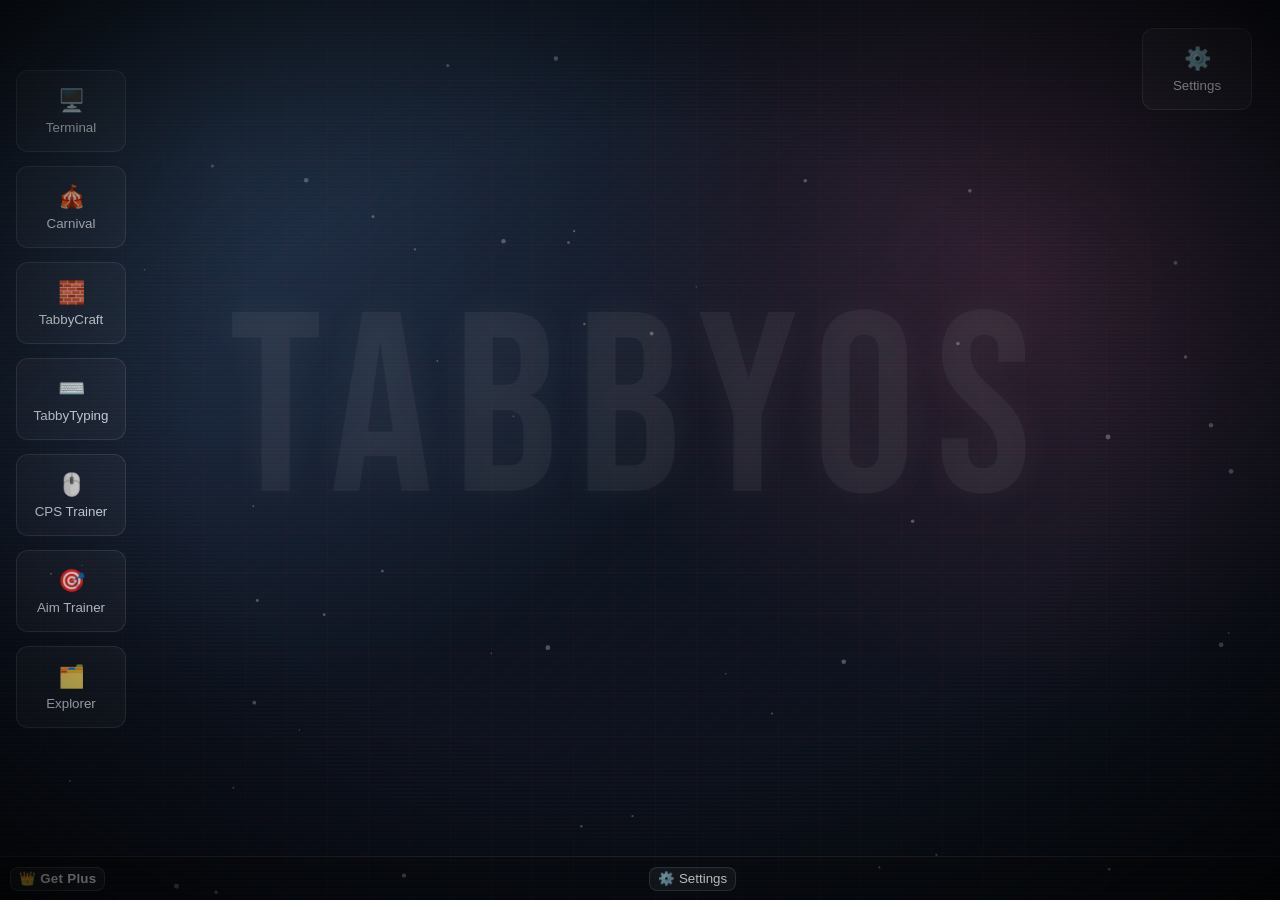
<file: index.html>
<!DOCTYPE html>
<html lang="en">
<head>
<meta charset="UTF-8">
<meta name="viewport" content="width=device-width, initial-scale=1.0">
<title>Tabby's Games</title>
<link rel="stylesheet" href="assets/css/shared.css">
<link rel="stylesheet" href="assets/css/profile.css">
<link rel="stylesheet" href="assets/css/index.css">
<link rel="stylesheet" href="assets/css/sitefx.css">
</head>
<body class="tabbyos-page">

<main class="tabbyos">
  <div class="tabbyos-wallpaper" aria-hidden="true"></div>

  <section class="tabbyos-desktop" id="os-desktop">
    <button class="app-icon" data-app="settings"><span class="icon">⚙️</span><span>Settings</span></button>
    <button class="app-icon" data-app="explorer"><span class="icon">🗂️</span><span>Explorer</span></button>
    <button class="app-icon" data-app="aim.html"><span class="icon">🎯</span><span>Aim Trainer</span></button>
    <button class="app-icon" data-app="cps.html"><span class="icon">🖱️</span><span>CPS Trainer</span></button>
    <button class="app-icon" data-app="typing.html"><span class="icon">⌨️</span><span>TabbyTyping</span></button>
    <button class="app-icon" data-app="tabbycraft.html"><span class="icon">🧱</span><span>TabbyCraft</span></button>
    <button class="app-icon" data-app="carnival.html"><span class="icon">🎪</span><span>Carnival</span></button>
    <button class="app-icon" data-app="terminal"><span class="icon">🖥️</span><span>Terminal</span></button>
  </section>

  <div id="window-layer"></div>

  <footer class="tabbyos-dock">
    <button id="plus-launcher" class="plus-launcher" type="button" aria-label="Open Tabby Plus plans">👑 Get Plus</button>
    <div id="taskbar" class="taskbar"></div>
  </footer>
</main>

<script src="assets/js/profile.js" defer></script>
<script src="assets/js/sitefx.js" defer></script>
<script src="assets/js/tabbyos.js" defer></script>
</body>
</html>
</file>
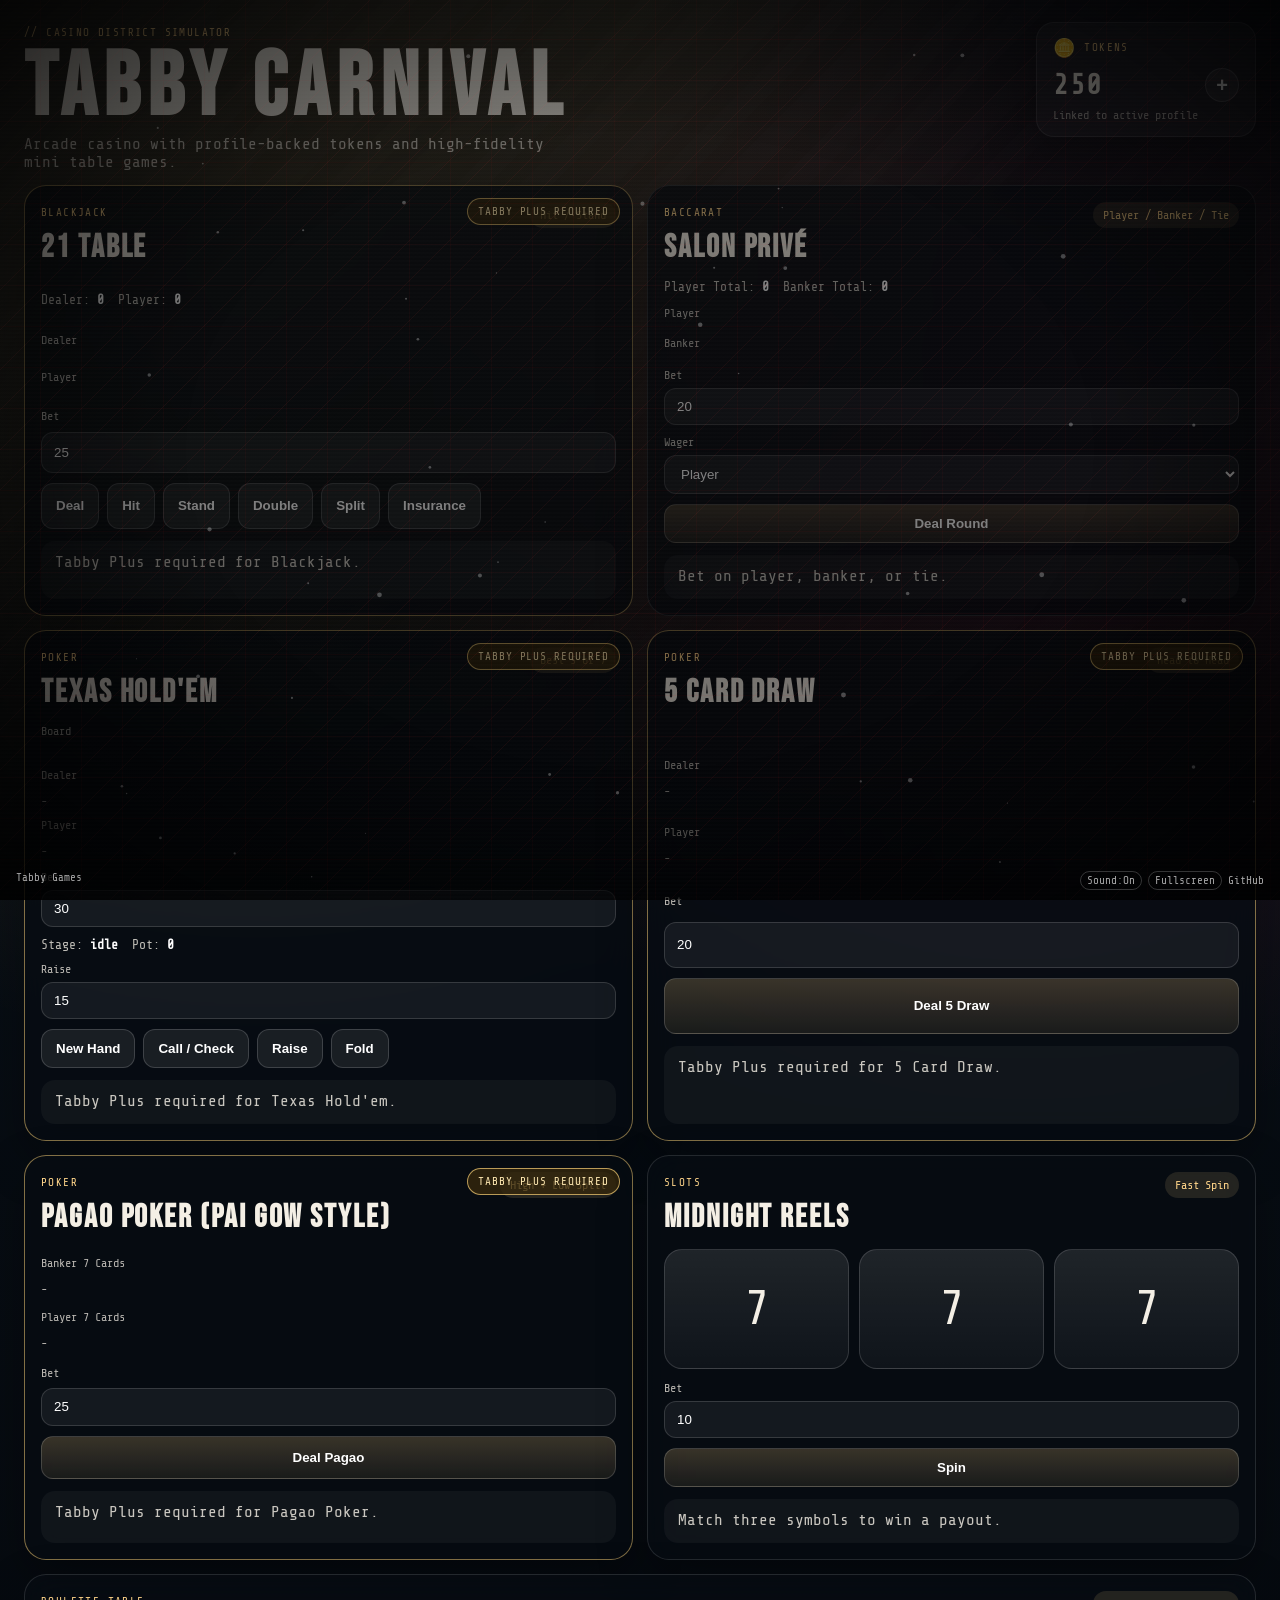
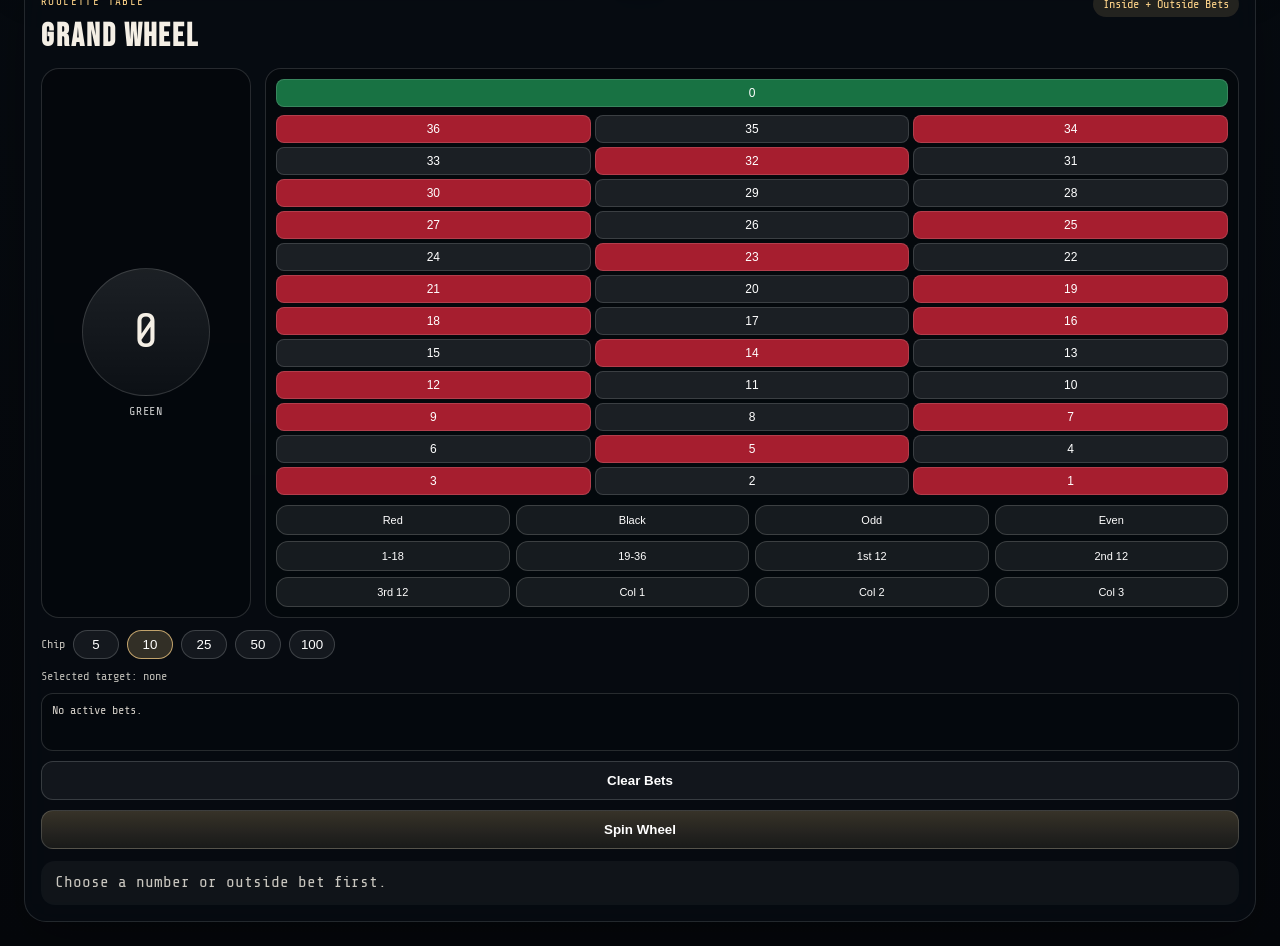
<file: carnival.html>
<!DOCTYPE html>
<html lang="en">
<head>
<meta charset="UTF-8">
<meta name="viewport" content="width=device-width, initial-scale=1.0">
<title>Tabby Carnival</title>
<link rel="stylesheet" href="assets/css/shared.css">
<link rel="stylesheet" href="assets/css/profile.css">
<link rel="stylesheet" href="assets/css/carnival.css">
<link rel="stylesheet" href="assets/css/sitefx.css">
</head>
<body>

<main class="carnival-app">
  <div class="carnival-backdrop" aria-hidden="true"></div>

  <header class="carnival-header">
    <div>
      <div class="carnival-kicker">// casino district simulator</div>
      <h1>Tabby Carnival</h1>
      <p>Arcade casino with profile-backed tokens and high-fidelity mini table games.</p>
    </div>
    <div class="carnival-wallet">
      <div class="wallet-label">
        <span class="wallet-icon" aria-hidden="true">🪙</span>
        <span>Tokens</span>
      </div>
      <div class="wallet-row">
        <strong id="token-count">0</strong>
        <button type="button" id="buy-tokens-btn" class="wallet-plus" aria-label="Buy tokens">+</button>
      </div>
      <div class="wallet-sub">Linked to active profile</div>
    </div>
  </header>

  <section class="carnival-grid">
    <article class="game-card game-card-wide" id="game-roulette">
      <div class="game-head">
        <div>
          <div class="game-tag">Roulette Table</div>
          <h3>Grand Wheel</h3>
        </div>
        <span class="game-badge">Inside + Outside Bets</span>
      </div>
      <div class="roulette-area">
        <div class="roulette-wheel">
          <div class="wheel-center" id="roulette-display">0</div>
          <div class="wheel-color" id="roulette-color">green</div>
        </div>
        <div class="roulette-table-wrap">
          <div class="roulette-zero-row">
            <button type="button" class="roulette-num roulette-green" data-bet-type="number" data-bet-value="0">0</button>
          </div>
          <div class="roulette-grid" id="roulette-grid"></div>
          <div class="roulette-outside">
            <button type="button" data-bet-type="outside" data-bet-value="red">Red</button>
            <button type="button" data-bet-type="outside" data-bet-value="black">Black</button>
            <button type="button" data-bet-type="outside" data-bet-value="odd">Odd</button>
            <button type="button" data-bet-type="outside" data-bet-value="even">Even</button>
            <button type="button" data-bet-type="outside" data-bet-value="low">1-18</button>
            <button type="button" data-bet-type="outside" data-bet-value="high">19-36</button>
            <button type="button" data-bet-type="outside" data-bet-value="dozen1">1st 12</button>
            <button type="button" data-bet-type="outside" data-bet-value="dozen2">2nd 12</button>
            <button type="button" data-bet-type="outside" data-bet-value="dozen3">3rd 12</button>
            <button type="button" data-bet-type="outside" data-bet-value="column1">Col 1</button>
            <button type="button" data-bet-type="outside" data-bet-value="column2">Col 2</button>
            <button type="button" data-bet-type="outside" data-bet-value="column3">Col 3</button>
          </div>
        </div>
      </div>
      <div class="game-controls">
        <div class="chip-row">
          <span>Chip</span>
          <button type="button" class="chip-btn active" data-chip="5">5</button>
          <button type="button" class="chip-btn" data-chip="10">10</button>
          <button type="button" class="chip-btn" data-chip="25">25</button>
          <button type="button" class="chip-btn" data-chip="50">50</button>
          <button type="button" class="chip-btn" data-chip="100">100</button>
        </div>
        <div class="bet-selected" id="roulette-selected">Selected target: none</div>
        <div class="roulette-betslip" id="roulette-betslip">No active bets.</div>
        <button type="button" id="roulette-clear" class="ghost-btn">Clear Bets</button>
        <button type="button" id="roulette-btn" class="primary-btn">Spin Wheel</button>
      </div>
      <div class="game-result" id="roulette-result">Choose a number or outside bet first.</div>
    </article>

    <article class="game-card plus-gated" id="game-blackjack">
      <div class="game-head">
        <div>
          <div class="game-tag">Blackjack</div>
          <h3>21 Table</h3>
        </div>
        <span class="game-badge">Hit / Stand</span>
      </div>
      <div class="table-info">
        <div>Dealer: <strong id="bj-dealer-total">0</strong></div>
        <div>Player: <strong id="bj-player-total">0</strong></div>
      </div>
      <div class="card-lane">
        <div>
          <div class="lane-title">Dealer</div>
          <div class="cards" id="bj-dealer-cards"></div>
        </div>
        <div>
          <div class="lane-title">Player</div>
          <div class="cards" id="bj-player-cards"></div>
        </div>
      </div>
      <div class="game-controls">
        <label>Bet
          <input type="number" id="bj-bet" min="1" step="1" value="25">
        </label>
        <div class="inline-buttons">
          <button type="button" id="bj-deal" class="primary-btn">Deal</button>
          <button type="button" id="bj-hit" class="ghost-btn">Hit</button>
          <button type="button" id="bj-stand" class="ghost-btn">Stand</button>
          <button type="button" id="bj-double" class="ghost-btn">Double</button>
          <button type="button" id="bj-split" class="ghost-btn">Split</button>
          <button type="button" id="bj-insurance" class="ghost-btn">Insurance</button>
        </div>
      </div>
      <div class="game-result" id="bj-result">Start a hand and race to 21.</div>
    </article>

    <article class="game-card" id="game-baccarat">
      <div class="game-head">
        <div>
          <div class="game-tag">Baccarat</div>
          <h3>Salon Privé</h3>
        </div>
        <span class="game-badge">Player / Banker / Tie</span>
      </div>
      <div class="table-info">
        <div>Player Total: <strong id="bac-player-total">0</strong></div>
        <div>Banker Total: <strong id="bac-banker-total">0</strong></div>
      </div>
      <div class="card-lane">
        <div>
          <div class="lane-title">Player</div>
          <div class="cards" id="bac-player-cards"></div>
        </div>
        <div>
          <div class="lane-title">Banker</div>
          <div class="cards" id="bac-banker-cards"></div>
        </div>
      </div>
      <div class="game-controls">
        <label>Bet
          <input type="number" id="bac-bet" min="1" step="1" value="20">
        </label>
        <label>Wager
          <select id="bac-wager">
            <option value="player">Player</option>
            <option value="banker">Banker</option>
            <option value="tie">Tie</option>
          </select>
        </label>
        <button type="button" id="bac-play" class="primary-btn">Deal Round</button>
      </div>
      <div class="game-result" id="bac-result">Bet on player, banker, or tie.</div>
    </article>

    <article class="game-card plus-gated" id="game-texas">
      <div class="game-head">
        <div>
          <div class="game-tag">Poker</div>
          <h3>Texas Hold'em</h3>
        </div>
        <span class="game-badge">Best 5 of 7</span>
      </div>
      <div class="lane-title">Board</div>
      <div class="cards" id="th-board"></div>
      <div class="card-lane">
        <div>
          <div class="lane-title">Dealer</div>
          <div class="cards" id="th-dealer"></div>
          <div class="mini-meta" id="th-dealer-rank">-</div>
        </div>
        <div>
          <div class="lane-title">Player</div>
          <div class="cards" id="th-player"></div>
          <div class="mini-meta" id="th-player-rank">-</div>
        </div>
      </div>
      <div class="game-controls">
        <label>Bet
          <input type="number" id="th-bet" min="1" step="1" value="30">
        </label>
        <div class="table-info">
          <div>Stage: <strong id="th-stage">idle</strong></div>
          <div>Pot: <strong id="th-pot">0</strong></div>
        </div>
        <label>Raise
          <input type="number" id="th-raise" min="1" step="1" value="15">
        </label>
        <div class="inline-buttons">
          <button type="button" id="th-play" class="primary-btn">New Hand</button>
          <button type="button" id="th-call" class="ghost-btn">Call / Check</button>
          <button type="button" id="th-raise-btn" class="ghost-btn">Raise</button>
          <button type="button" id="th-fold" class="ghost-btn">Fold</button>
        </div>
      </div>
      <div class="game-result" id="th-result">Player and dealer each get 2 cards plus a shared board.</div>
    </article>

    <article class="game-card plus-gated" id="game-draw">
      <div class="game-head">
        <div>
          <div class="game-tag">Poker</div>
          <h3>5 Card Draw</h3>
        </div>
        <span class="game-badge">Head to Head</span>
      </div>
      <div class="card-lane">
        <div>
          <div class="lane-title">Dealer</div>
          <div class="cards" id="draw-dealer"></div>
          <div class="mini-meta" id="draw-dealer-rank">-</div>
        </div>
        <div>
          <div class="lane-title">Player</div>
          <div class="cards" id="draw-player"></div>
          <div class="mini-meta" id="draw-player-rank">-</div>
        </div>
      </div>
      <div class="game-controls">
        <label>Bet
          <input type="number" id="draw-bet" min="1" step="1" value="20">
        </label>
        <button type="button" id="draw-play" class="primary-btn">Deal 5 Draw</button>
      </div>
      <div class="game-result" id="draw-result">Classic 5-card hand showdown.</div>
    </article>

    <article class="game-card plus-gated" id="game-pagao">
      <div class="game-head">
        <div>
          <div class="game-tag">Poker</div>
          <h3>Pagao Poker (Pai Gow Style)</h3>
        </div>
        <span class="game-badge">High + Low Split</span>
      </div>
      <div class="card-lane">
        <div>
          <div class="lane-title">Banker 7 Cards</div>
          <div class="cards" id="pagao-banker"></div>
          <div class="mini-meta" id="pagao-banker-rank">-</div>
        </div>
        <div>
          <div class="lane-title">Player 7 Cards</div>
          <div class="cards" id="pagao-player"></div>
          <div class="mini-meta" id="pagao-player-rank">-</div>
        </div>
      </div>
      <div class="game-controls">
        <label>Bet
          <input type="number" id="pagao-bet" min="1" step="1" value="25">
        </label>
        <button type="button" id="pagao-play" class="primary-btn">Deal Pagao</button>
      </div>
      <div class="game-result" id="pagao-result">Both high and low hands must beat the banker to win.</div>
    </article>

    <article class="game-card" id="game-slots">
      <div class="game-head">
        <div>
          <div class="game-tag">Slots</div>
          <h3>Midnight Reels</h3>
        </div>
        <span class="game-badge">Fast Spin</span>
      </div>
      <div class="slot-machine">
        <div class="reel" data-reel="0">7</div>
        <div class="reel" data-reel="1">7</div>
        <div class="reel" data-reel="2">7</div>
      </div>
      <div class="game-controls">
        <label>Bet
          <input type="number" id="slot-bet" min="1" step="1" value="10">
        </label>
        <button type="button" id="spin-btn" class="primary-btn">Spin</button>
      </div>
      <div class="game-result" id="slot-result">Match three symbols to win a payout.</div>
    </article>
  </section>

  <div class="pricing-modal hidden" id="pricing-modal" aria-hidden="true">
    <div class="pricing-panel">
      <div class="pricing-head">
        <div>
          <div class="game-tag">Token Shop</div>
          <h3>Buy more tokens</h3>
        </div>
        <button type="button" id="close-pricing" class="icon-btn" aria-label="Close pricing screen">x</button>
      </div>
      <p class="pricing-note">Select any bundle to add tokens instantly.</p>
      <div id="pricing-offers" class="pricing-offers"></div>
    </div>
  </div>

  <div class="toast hidden" id="toast" role="status" aria-live="polite"></div>
</main>

<script src="assets/js/profile.js" defer></script>
<script src="assets/js/sitefx.js" defer></script>
<script src="assets/js/carnival.js" defer></script>
</body>
</html>
</file>
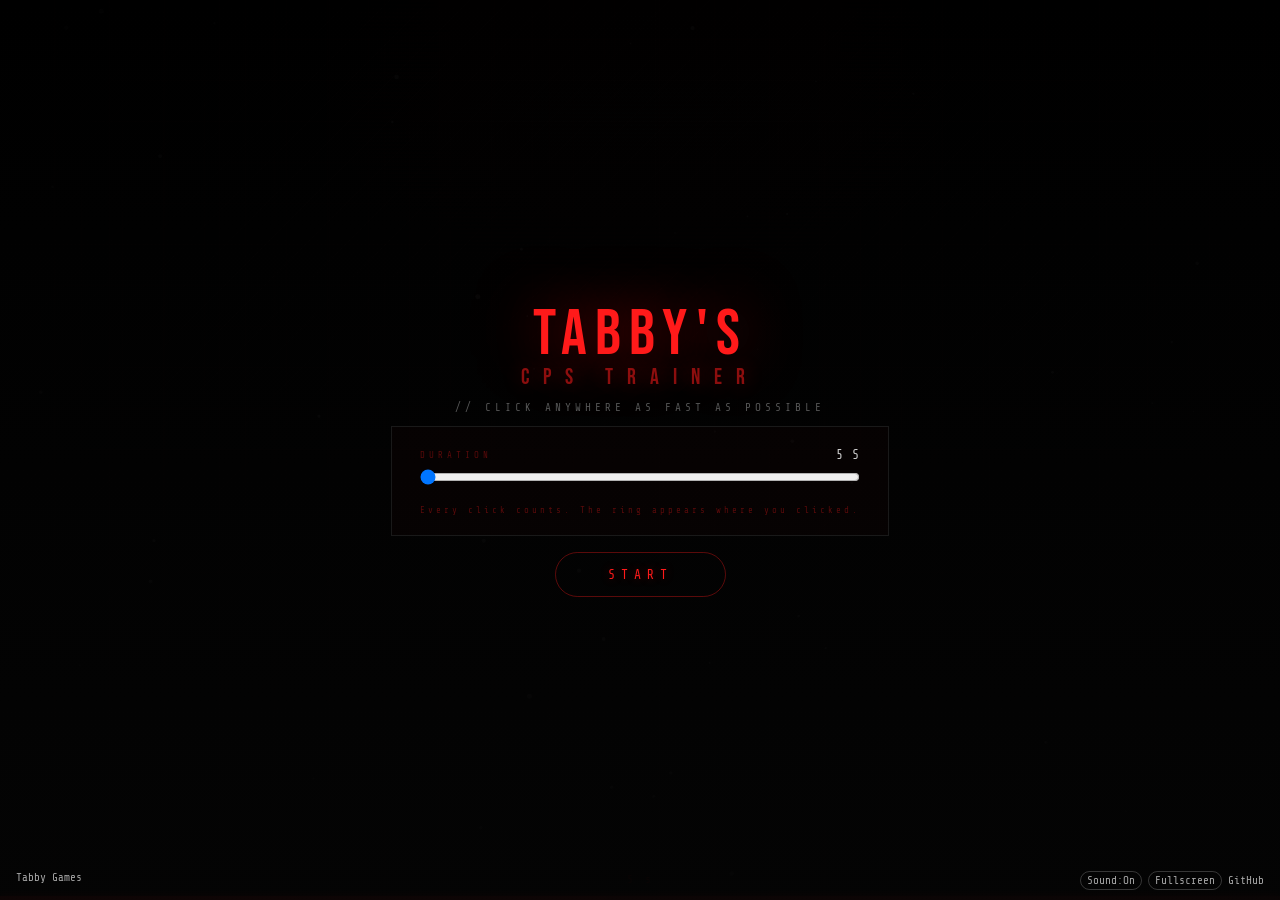
<file: cps.html>
<!DOCTYPE html>
<html lang="en">
<head>
<meta charset="UTF-8">
<meta name="viewport" content="width=device-width, initial-scale=1.0">
<title>Tabby's CPS Trainer</title>
<link rel="stylesheet" href="assets/css/shared.css">
<link rel="stylesheet" href="assets/css/profile.css">
<link rel="stylesheet" href="assets/css/cps.css">
<link rel="stylesheet" href="assets/css/sitefx.css">
</head>
<body>

<div id="cps-field"></div>

<div id="timer-bar-wrap"><div id="timer-bar"></div></div>
<div id="timer-display">5 s</div>

<div id="cps-hud">
  <div class="label">clicks / sec</div>
  <div id="cps-display">0.0</div>
</div>

<div class="screen" id="start-screen">
  <div class="screen-title">
    Tabby's<span class="sub-title">CPS Trainer</span>
  </div>
  <p>// click anywhere as fast as possible</p>

  <div class="settings-panel cps-panel">
    <div class="setting-row">
<div class="setting-label">Duration <span id="dur-val">5 s</span></div>
      <input type="range" id="dur-slider" min="1" max="5" value="1">
    </div>
    <div class="cps-help">Every click counts. The ring appears where you clicked.</div>
  </div>

  <button class="action-btn" id="start-btn">START</button>
</div>

<div class="screen hidden" id="end-screen">
  <div class="end-mode-tag" id="end-mode-tag">cps mode</div>
  <div class="mode-note">TIME'S UP</div>
  <div class="big-score" id="final-score">0</div>
  <div class="stat-row" id="cps-stats">
    <div>total clicks <span id="final-clicks">0</span></div>
    <div>peak CPS <span id="final-peak">0.0</span></div>
    <div>avg CPS <span id="final-avg">0.0</span></div>
  </div>
  <button class="action-btn" id="restart-btn">PLAY AGAIN</button>
  <button class="action-btn sm" id="menu-btn">MAIN MENU</button>
</div>

<script src="assets/js/profile.js" defer></script>
<script src="assets/js/sitefx.js" defer></script>
<script src="assets/js/cps.js" defer></script>
</body>
</html>
</file>
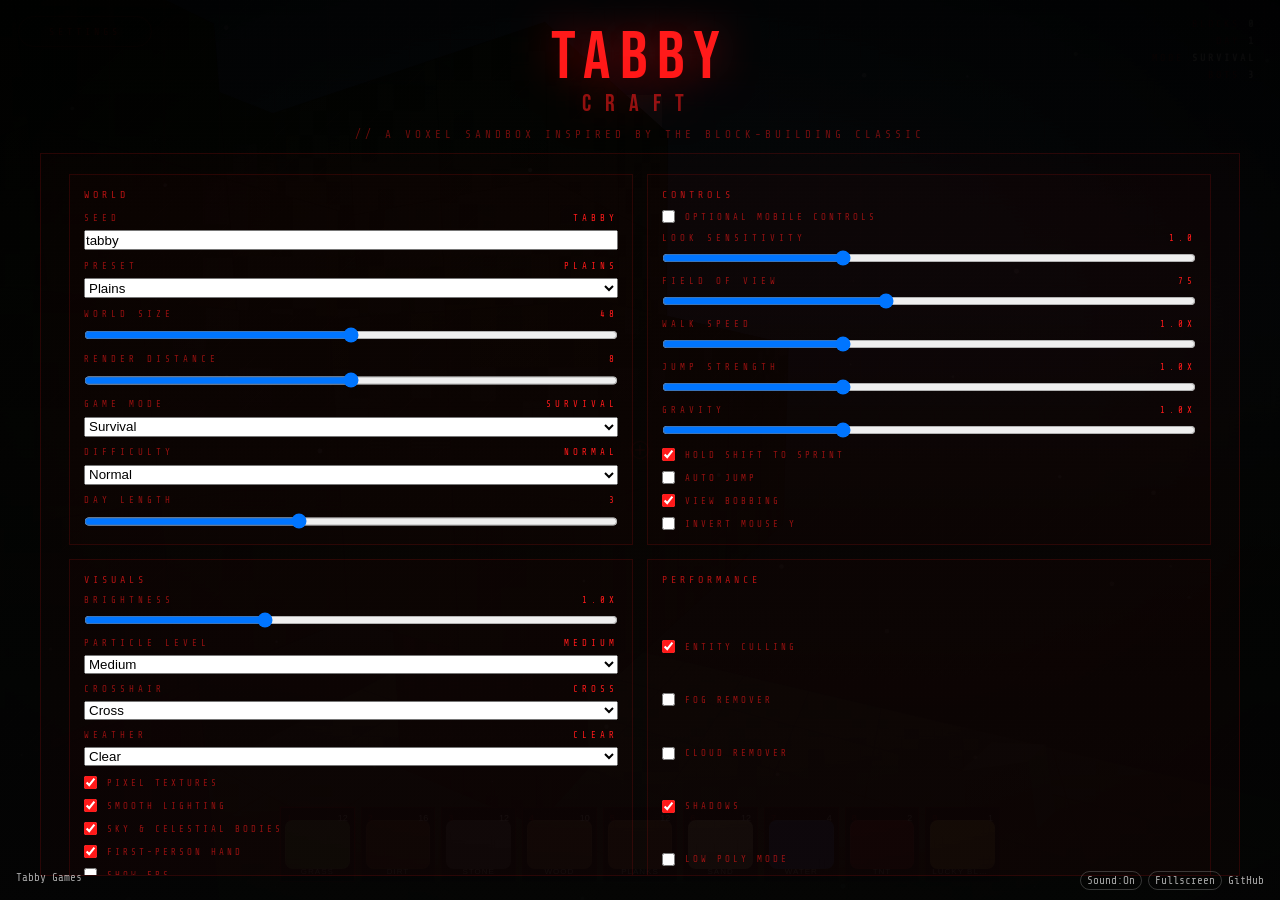
<file: tabbycraft.html>
<!DOCTYPE html>
<html lang="en">
<head>
<meta charset="UTF-8">
<meta name="viewport" content="width=device-width, initial-scale=1.0">
<title>TabbyCraft</title>
<link rel="stylesheet" href="assets/css/shared.css">
<link rel="stylesheet" href="assets/css/profile.css">
<link rel="stylesheet" href="assets/css/tabbycraft.css">
<link rel="stylesheet" href="assets/css/sitefx.css">
</head>
<body>

<canvas id="craft-canvas"></canvas>

<div id="craft-overlay">
  <div id="craft-stats">
    <div class="craft-stat"><span>blocks</span> <strong id="stat-blocks">0</strong></div>
    <div class="craft-stat"><span>day</span> <strong id="stat-day">1</strong></div>
    <div class="craft-stat"><span>mode</span> <strong id="stat-mode">survival</strong></div>
    <div class="craft-stat"><span>bots</span> <strong id="stat-bots">0</strong></div>
  </div>
  <div id="craft-message"></div>
  <div id="craft-crosshair"></div>
  <div id="craft-hotbar"></div>
  <button type="button" class="action-btn sm craft-menu-btn" id="craft-menu-btn">settings</button>
</div>

<div id="craft-craft-panel" class="craft-panel hidden">
  <div class="craft-panel-title">inventory & crafting</div>
  <div id="craft-inventory-list"></div>
  <div id="craft-recipes"></div>
</div>

<div id="craft-mobile-controls" class="craft-mobile hidden">
  <div class="craft-stick" id="move-stick"><div class="craft-stick-knob"></div></div>
  <div class="craft-look" id="look-pad"></div>
  <div class="craft-mobile-actions">
    <button type="button" class="craft-mobile-btn" id="mobile-jump">jump</button>
    <button type="button" class="craft-mobile-btn" id="mobile-break">break</button>
    <button type="button" class="craft-mobile-btn" id="mobile-place">place</button>
    <button type="button" class="craft-mobile-btn" id="mobile-inventory">craft</button>
  </div>
</div>

<div class="screen" id="craft-start-screen">
  <div class="screen-title">
    Tabby<span class="sub-title">Craft</span>
  </div>
  <p>// a voxel sandbox inspired by the block-building classic</p>

  <div class="settings-panel craft-settings">
    <div class="craft-grid">
      <div class="craft-section">
        <div class="craft-section-title">World</div>
        <div class="setting-row">
          <div class="setting-label">Seed <span id="seed-value">tabby</span></div>
          <input id="seed-input" type="text" maxlength="32" spellcheck="false" />
        </div>
        <div class="setting-row">
          <div class="setting-label">Preset <span id="preset-value">Plains</span></div>
          <select id="preset-select">
            <option value="plains">Plains</option>
            <option value="forest">Forest</option>
            <option value="desert">Desert</option>
            <option value="islands">Islands</option>
          </select>
        </div>
        <div class="setting-row">
          <div class="setting-label">World size <span id="world-size-value">48</span></div>
          <input id="world-size-slider" type="range" min="24" max="72" step="8" value="48">
        </div>
        <div class="setting-row">
          <div class="setting-label">Render distance <span id="render-value">8</span></div>
          <input id="render-slider" type="range" min="4" max="12" step="1" value="8">
        </div>
        <div class="setting-row">
          <div class="setting-label">Game mode <span id="mode-value">survival</span></div>
          <select id="mode-select">
            <option value="survival">Survival</option>
            <option value="creative">Creative</option>
          </select>
        </div>
        <div class="setting-row">
          <div class="setting-label">Difficulty <span id="difficulty-value">normal</span></div>
          <select id="difficulty-select">
            <option value="easy">Easy</option>
            <option value="normal">Normal</option>
            <option value="hard">Hard</option>
          </select>
        </div>
        <div class="setting-row">
          <div class="setting-label">Day length <span id="day-length-value">3</span></div>
          <input id="day-length-slider" type="range" min="1" max="6" step="1" value="3">
        </div>
      </div>

      <div class="craft-section">
        <div class="craft-section-title">Controls</div>
        <label class="craft-toggle">
          <input id="mobile-toggle" type="checkbox">
          <span>Optional mobile controls</span>
        </label>
        <div class="setting-row">
          <div class="setting-label">Look sensitivity <span id="sensitivity-value">1.0</span></div>
          <input id="sensitivity-slider" type="range" min="5" max="20" step="1" value="10">
        </div>
        <div class="setting-row">
          <div class="setting-label">Field of view <span id="fov-value">75</span></div>
          <input id="fov-slider" type="range" min="50" max="110" step="1" value="75">
        </div>
        <div class="setting-row">
          <div class="setting-label">Walk speed <span id="walk-speed-value">1.0x</span></div>
          <input id="walk-speed-slider" type="range" min="5" max="20" step="1" value="10">
        </div>
        <div class="setting-row">
          <div class="setting-label">Jump strength <span id="jump-value">1.0x</span></div>
          <input id="jump-slider" type="range" min="5" max="20" step="1" value="10">
        </div>
        <div class="setting-row">
          <div class="setting-label">Gravity <span id="gravity-value">1.0x</span></div>
          <input id="gravity-slider" type="range" min="5" max="20" step="1" value="10">
        </div>
        <label class="craft-toggle">
          <input id="sprint-toggle" type="checkbox" checked>
          <span>Hold shift to sprint</span>
        </label>
        <label class="craft-toggle">
          <input id="auto-jump-toggle" type="checkbox">
          <span>Auto jump</span>
        </label>
        <label class="craft-toggle">
          <input id="bobbing-toggle" type="checkbox" checked>
          <span>View bobbing</span>
        </label>
        <label class="craft-toggle">
          <input id="invert-toggle" type="checkbox">
          <span>Invert mouse Y</span>
        </label>
      </div>

      <div class="craft-section">
        <div class="craft-section-title">Visuals</div>
        <div class="setting-row">
          <div class="setting-label">Brightness <span id="brightness-value">1.0x</span></div>
          <input id="brightness-slider" type="range" min="5" max="20" step="1" value="10">
        </div>
        <div class="setting-row">
          <div class="setting-label">Particle level <span id="particle-value">Medium</span></div>
          <select id="particle-select">
            <option value="none">None</option>
            <option value="low">Low</option>
            <option value="medium" selected>Medium</option>
            <option value="high">High</option>
          </select>
        </div>
        <div class="setting-row">
          <div class="setting-label">Crosshair <span id="crosshair-value">Cross</span></div>
          <select id="crosshair-select">
            <option value="cross" selected>Cross</option>
            <option value="dot">Dot</option>
            <option value="circle">Circle</option>
            <option value="hidden">Hidden</option>
          </select>
        </div>
        <div class="setting-row">
          <div class="setting-label">Weather <span id="weather-value">Clear</span></div>
          <select id="weather-select">
            <option value="clear" selected>Clear</option>
            <option value="rain">Rain</option>
            <option value="snow">Snow</option>
            <option value="storm">Storm</option>
          </select>
        </div>
        <label class="craft-toggle">
          <input id="texture-toggle" type="checkbox" checked>
          <span>Pixel textures</span>
        </label>
        <label class="craft-toggle">
          <input id="smooth-light-toggle" type="checkbox" checked>
          <span>Smooth lighting</span>
        </label>
        <label class="craft-toggle">
          <input id="sky-toggle" type="checkbox" checked>
          <span>Sky & celestial bodies</span>
        </label>
        <label class="craft-toggle">
          <input id="hand-toggle" type="checkbox" checked>
          <span>First-person hand</span>
        </label>
        <label class="craft-toggle">
          <input id="fps-toggle" type="checkbox">
          <span>Show FPS</span>
        </label>
      </div>

      <div class="craft-section">
        <div class="craft-section-title">Performance</div>
        <label class="craft-toggle">
          <input id="entity-culling-toggle" type="checkbox" checked>
          <span>Entity culling</span>
        </label>
        <label class="craft-toggle">
          <input id="fog-toggle" type="checkbox">
          <span>Fog remover</span>
        </label>
        <label class="craft-toggle">
          <input id="cloud-toggle" type="checkbox">
          <span>Cloud remover</span>
        </label>
        <label class="craft-toggle">
          <input id="shadow-toggle" type="checkbox" checked>
          <span>Shadows</span>
        </label>
        <label class="craft-toggle">
          <input id="lowpoly-toggle" type="checkbox">
          <span>Low poly mode</span>
        </label>
      </div>

      <div class="craft-section">
        <div class="craft-section-title">Audio</div>
        <div class="setting-row">
          <div class="setting-label">Master volume <span id="master-vol-value">60%</span></div>
          <input id="master-vol-slider" type="range" min="0" max="100" step="5" value="60">
        </div>
        <div class="setting-row">
          <div class="setting-label">SFX volume <span id="sfx-vol-value">70%</span></div>
          <input id="sfx-vol-slider" type="range" min="0" max="100" step="5" value="70">
        </div>
        <div class="setting-row">
          <div class="setting-label">Music volume <span id="music-vol-value">40%</span></div>
          <input id="music-vol-slider" type="range" min="0" max="100" step="5" value="40">
        </div>
        <label class="craft-toggle">
          <input id="ambient-toggle" type="checkbox" checked>
          <span>Ambient soundscape</span>
        </label>
      </div>

      <div class="craft-section">
        <div class="craft-section-title">Mods</div>
        <label class="craft-toggle">
          <input id="lucky-toggle" type="checkbox" checked>
          <span>Lucky blocks</span>
        </label>
        <label class="craft-toggle">
          <input id="crazy-tnt-toggle" type="checkbox" checked>
          <span>Crazy TNT</span>
        </label>
        <label class="craft-toggle">
          <input id="bots-toggle" type="checkbox" checked>
          <span>Bots that play alongside you</span>
        </label>
        <div class="setting-row">
          <div class="setting-label">Bot count <span id="bot-count-value">3</span></div>
          <input id="bot-count-slider" type="range" min="0" max="8" step="1" value="3">
        </div>
      </div>
    </div>

    <div class="craft-actions">
      <button type="button" class="action-btn" id="random-seed-btn">random seed</button>
      <button type="button" class="action-btn" id="regenerate-btn">new world</button>
      <button type="button" class="action-btn" id="save-world-btn">save world</button>
      <button type="button" class="action-btn" id="load-world-btn">load world</button>
      <button type="button" class="action-btn" id="play-btn">play</button>
    </div>
    <div class="craft-help">
      WASD to move, mouse to look, left click to break, right click to place, <kbd>E</kbd> to open crafting, <kbd>Esc</kbd> to pause.
    </div>
  </div>
</div>

<div class="screen hidden" id="craft-pause-screen">
  <div class="screen-title">
    Tabby<span class="sub-title">Craft</span>
  </div>
  <div class="mode-note">PAUSED</div>
  <div class="craft-pause-copy">
    <div>blocks mined <strong id="pause-blocks">0</strong></div>
    <div>day <strong id="pause-day">1</strong></div>
    <div>bots <strong id="pause-bots">0</strong></div>
  </div>
  <button type="button" class="action-btn" id="resume-btn">resume</button>
  <button type="button" class="action-btn sm" id="new-world-btn">new world</button>
  <button type="button" class="action-btn sm" id="back-home-btn">main menu</button>
</div>

<script src="assets/js/profile.js" defer></script>
<script src="assets/js/sitefx.js" defer></script>
<script src="assets/js/tabbycraft.js" defer></script>
</body>
</html>
</file>
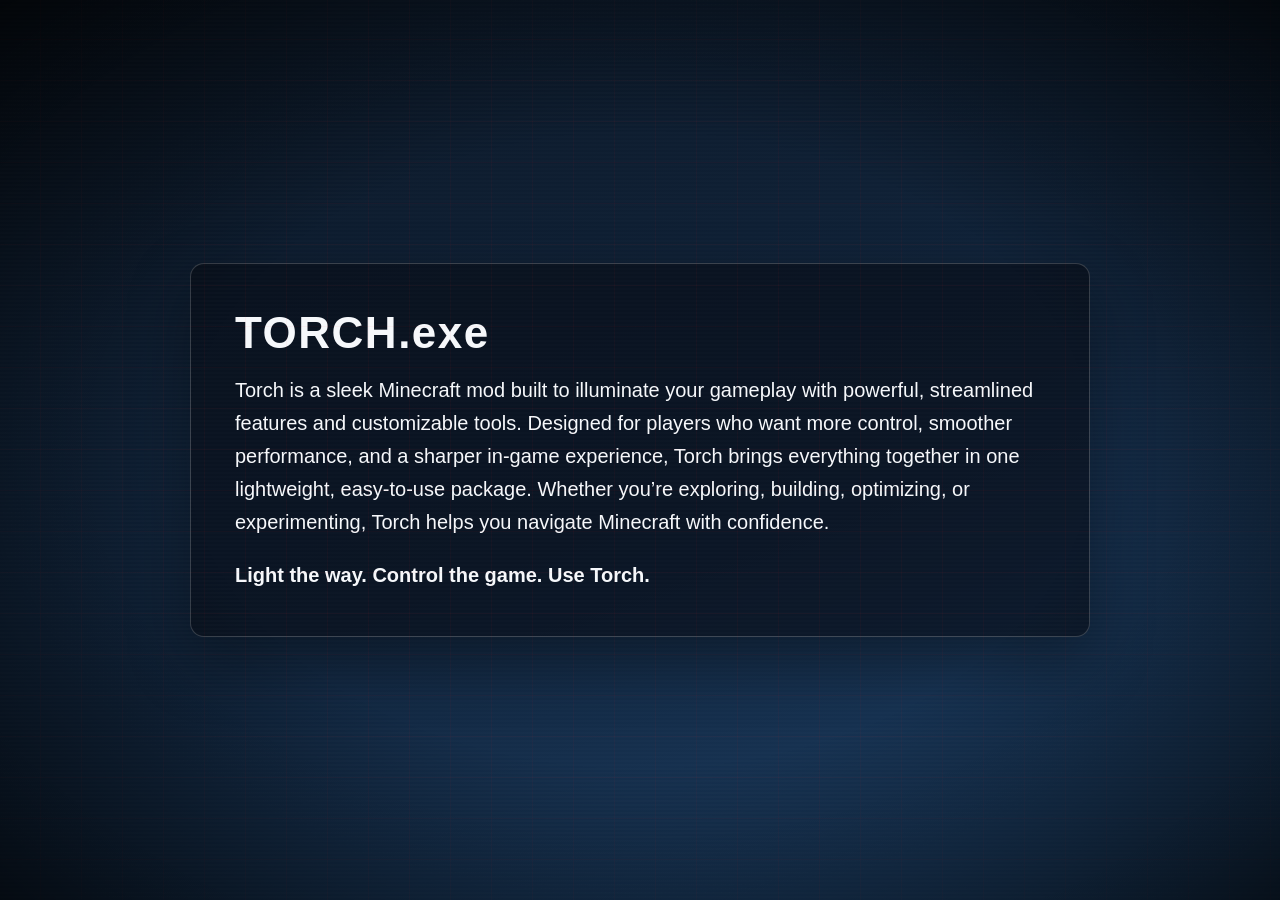
<file: torch.html>
<!DOCTYPE html>
<html lang="en">
<head>
<meta charset="UTF-8">
<meta name="viewport" content="width=device-width, initial-scale=1.0">
<title>TORCH.exe</title>
<link rel="stylesheet" href="assets/css/shared.css">
<link rel="stylesheet" href="assets/css/torch.css">
</head>
<body class="torch-page">
  <main class="torch-shell">
    <h1>TORCH.exe</h1>
    <p>
      Torch is a sleek Minecraft mod built to illuminate your gameplay with powerful, streamlined features and customizable tools. Designed for players who want more control, smoother performance, and a sharper in-game experience, Torch brings everything together in one lightweight, easy-to-use package. Whether you’re exploring, building, optimizing, or experimenting, Torch helps you navigate Minecraft with confidence.
    </p>
    <p>
      Light the way. Control the game. Use Torch.
    </p>
  </main>
</body>
</html>
</file>
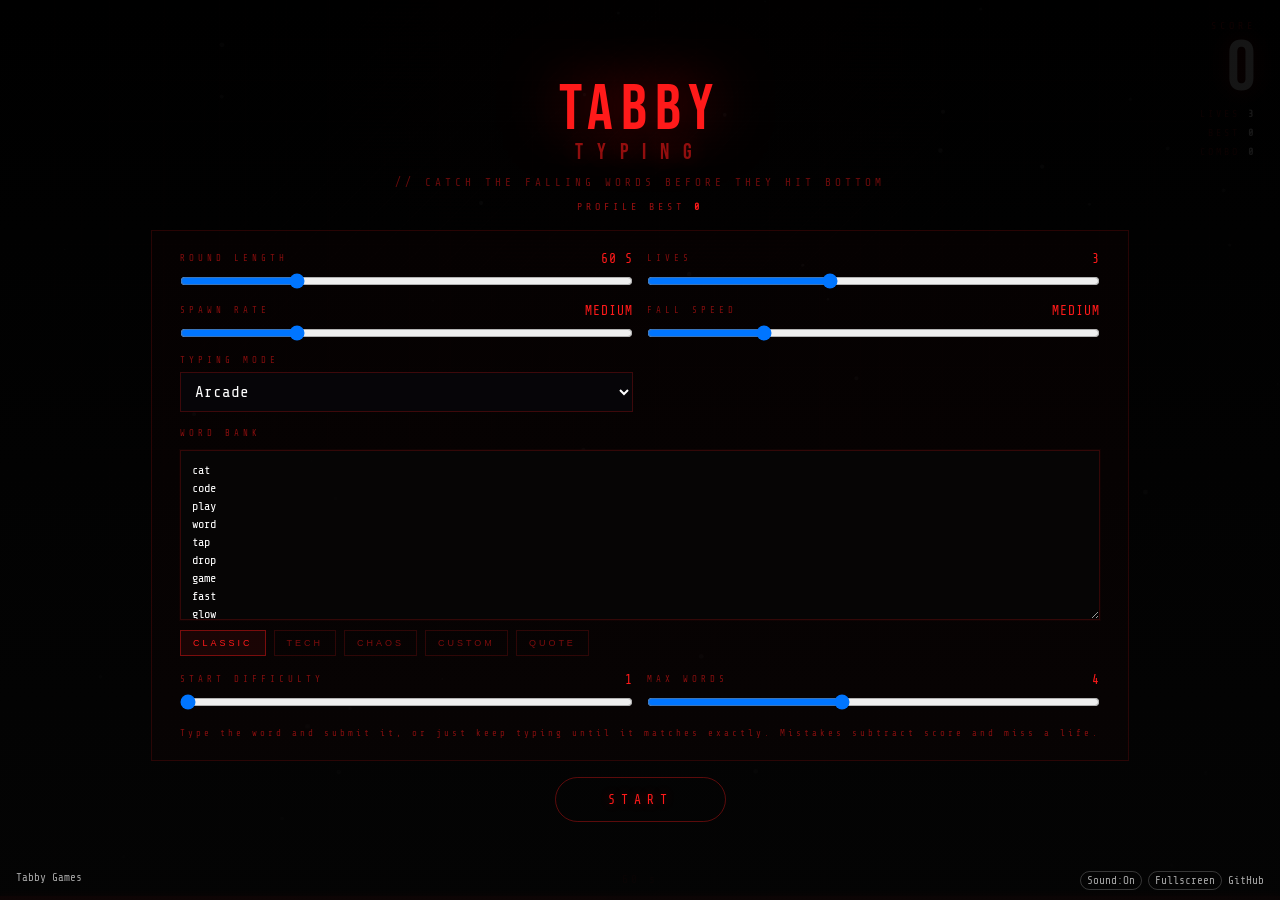
<file: typing.html>
<!DOCTYPE html>
<html lang="en">
<head>
<meta charset="UTF-8">
<meta name="viewport" content="width=device-width, initial-scale=1.0">
<title>TabbyTyping</title>
<link rel="stylesheet" href="assets/css/shared.css">
<link rel="stylesheet" href="assets/css/profile.css">
<link rel="stylesheet" href="assets/css/typing.css">
<link rel="stylesheet" href="assets/css/sitefx.css">
</head>
<body>

<div id="typing-field"></div>
<div id="miss-flash"></div>

<div id="hud">
  <div class="label">score</div>
  <div id="score-display">0</div>
</div>
<div id="typing-stats">
  <div class="typing-stat"><span>lives</span> <strong id="lives-display">3</strong></div>
  <div class="typing-stat"><span>best</span> <strong id="best-display">0</strong></div>
  <div class="typing-stat"><span>combo</span> <strong id="combo-display">0</strong></div>
</div>

<div id="timer-bar-wrap"><div id="timer-bar"></div></div>
<div id="timer-display">60 s</div>

<div class="screen" id="start-screen">
  <div class="screen-title">
    Tabby<span class="sub-title">Typing</span>
  </div>
  <p>// catch the falling words before they hit bottom</p>
  <div class="typing-best-banner">profile best <strong id="start-best">0</strong></div>

  <div class="settings-panel typing-panel">
    <div class="typing-grid">
      <div class="setting-row">
        <div class="setting-label">Round length <span id="dur-val">60 s</span></div>
        <input type="range" id="dur-slider" min="1" max="5" value="2">
      </div>
      <div class="setting-row">
        <div class="setting-label">Lives <span id="lives-val">3</span></div>
        <input type="range" id="lives-slider" min="1" max="6" value="3">
      </div>
      <div class="setting-row">
        <div class="setting-label">Spawn rate <span id="spawn-val">Medium</span></div>
        <input type="range" id="spawn-slider" min="1" max="5" value="2">
      </div>
      <div class="setting-row">
        <div class="setting-label">Fall speed <span id="speed-val">Medium</span></div>
        <input type="range" id="speed-slider" min="1" max="5" value="2">
      </div>
      <div class="setting-row">
        <div class="setting-label">Typing mode</div>
        <select id="typing-mode">
          <option value="arcade">Arcade</option>
          <option value="quotes">Random Quotes</option>
          <option value="story">Story Stream</option>
        </select>
      </div>
    </div>

    <div class="typing-custom">
      <div class="setting-label">Word bank</div>
      <textarea id="word-bank" rows="7" spellcheck="false" placeholder="one word per line, comma-separated, or add your own phrases"></textarea>
      <div class="typing-pills">
        <button class="pill active" data-bank="classic">Classic</button>
        <button class="pill" data-bank="tech">Tech</button>
        <button class="pill" data-bank="chaos">Chaos</button>
        <button class="pill" data-bank="custom">Custom</button>
      </div>
    </div>

    <div class="typing-grid compact">
      <div class="setting-row">
        <div class="setting-label">Start difficulty <span id="tier-val">1</span></div>
        <input type="range" id="tier-slider" min="1" max="5" value="1">
      </div>
      <div class="setting-row">
        <div class="setting-label">Max words <span id="max-val">4</span></div>
        <input type="range" id="max-slider" min="1" max="8" value="4">
      </div>
    </div>

    <div class="typing-help">
      Type the word and submit it, or just keep typing until it matches exactly.
      Mistakes subtract score and miss a life.
    </div>
  </div>

  <button class="action-btn" id="start-btn">START</button>
</div>

<div class="screen hidden" id="end-screen">
  <div class="end-mode-tag" id="end-mode-tag">typing mode</div>
  <div class="mode-note">TIME'S UP</div>
  <div class="big-score" id="final-score">0</div>
  <div class="stat-row" id="final-stats">
    <div>typed <span id="final-typed">0</span></div>
    <div>missed <span id="final-missed">0</span></div>
    <div>accuracy <span id="final-acc">0%</span></div>
  </div>
<div class="stat-row">
    <div>best profile score <span id="final-best">0</span></div>
    <div>high score <span id="final-high">0</span></div>
  </div>
  <div id="typing-heatmap" class="typing-heatmap"></div>
  <button class="action-btn" id="restart-btn">PLAY AGAIN</button>
  <button class="action-btn sm" id="menu-btn">MAIN MENU</button>
</div>

<script src="assets/js/profile.js" defer></script>
<script src="assets/js/sitefx.js" defer></script>
<script src="assets/js/typing.js" defer></script>
</body>
</html>
</file>
<file: assets/css/shared.css>
@import url('https://fonts.googleapis.com/css2?family=Share+Tech+Mono&family=Bebas+Neue&display=swap');

:root {
  --accent: #ff1a1a;
  --accent-glow: #ff4444;
  --accent-rgb: 255 26 26;
  --red: var(--accent);
  --red-glow: var(--accent-glow);
  --bg: #0a0a0a;
  --text: #e0e0e0;
  --ui-font-scale: 1;
  --ui-panel-opacity: 0.92;
}

html {
  font-size: calc(16px * var(--ui-font-scale, 1));
}

* {
  margin: 0;
  padding: 0;
  box-sizing: border-box;
}

html,
body {
  width: 100%;
  min-height: 100%;
}

body {
  background:
    radial-gradient(circle at 50% 0%, rgb(var(--accent-rgb) / 0.12), transparent 34%),
    linear-gradient(180deg, #080808 0%, #020202 100%);
  font-family: 'Share Tech Mono', monospace;
  overflow: hidden;
  height: 100vh;
  width: 100vw;
  cursor: crosshair;
  user-select: none;
}

body::before {
  content: '';
  position: fixed;
  inset: 0;
  pointer-events: none;
  z-index: 100;
  background:
    repeating-linear-gradient(0deg, transparent, transparent 2px, rgba(255, 255, 255, 0.012) 2px, rgba(255, 255, 255, 0.012) 4px),
    repeating-linear-gradient(90deg, transparent, transparent 40px, rgb(var(--accent-rgb) / 0.04) 40px, rgb(var(--accent-rgb) / 0.04) 41px),
    repeating-linear-gradient(0deg, transparent, transparent 40px, rgb(var(--accent-rgb) / 0.04) 40px, rgb(var(--accent-rgb) / 0.04) 41px);
  opacity: 1;
  transition: opacity 0.18s ease;
}

body[data-scanline="off"]::before {
  opacity: 0;
}

body::after {
  content: '';
  position: fixed;
  inset: 0;
  pointer-events: none;
  z-index: 101;
  background: radial-gradient(ellipse at center, transparent 50%, rgba(0, 0, 0, 0.75) 100%);
  opacity: 1;
  transition: opacity 0.18s ease;
}

body[data-vignette="off"]::after {
  opacity: 0;
}

body[data-reduce-motion="on"] *,
body[data-reduce-motion="on"] *::before,
body[data-reduce-motion="on"] *::after {
  transition-duration: 0.001ms !important;
  animation-duration: 0.001ms !important;
}

body[data-cursor="default"] {
  cursor: default;
}

body[data-cursor="none"] {
  cursor: none;
}

body[data-os-style="kde"] {
  --accent: #44b5ff;
  --accent-glow: #7ccfff;
  --accent-rgb: 68 181 255;
  --text: #e5f2ff;
  background:
    radial-gradient(circle at 20% 12%, rgba(67, 180, 255, 0.2), transparent 36%),
    linear-gradient(180deg, #091523 0%, #0a1422 55%, #08111c 100%);
  font-family: "Noto Sans", "Segoe UI", sans-serif;
}

body[data-os-style="kde"]::before {
  background:
    repeating-linear-gradient(0deg, transparent, transparent 3px, rgba(255, 255, 255, 0.01) 3px, rgba(255, 255, 255, 0.01) 6px),
    repeating-linear-gradient(90deg, transparent, transparent 48px, rgb(var(--accent-rgb) / 0.028) 48px, rgb(var(--accent-rgb) / 0.028) 49px);
}

body[data-os-style="system7"] {
  --accent: #3e3e3e;
  --accent-glow: #6b6b6b;
  --accent-rgb: 62 62 62;
  --text: #101010;
  background: linear-gradient(180deg, #ececec 0%, #d8d8d8 100%);
  color: #141414;
  font-family: "Geneva", "Chicago", "Tahoma", sans-serif;
}

body[data-os-style="system7"]::before {
  background: repeating-linear-gradient(180deg, rgba(0, 0, 0, 0.03) 0 1px, transparent 1px 3px);
  opacity: 0.42;
}

body[data-os-style="system7"]::after {
  opacity: 0.35;
}

body[data-os-style="win11"] {
  --accent: #73c9ff;
  --accent-glow: #9dd9ff;
  --accent-rgb: 115 201 255;
  --text: #e7effa;
  background:
    radial-gradient(circle at 30% 14%, rgba(87, 189, 255, 0.24), transparent 40%),
    linear-gradient(180deg, #0c1a2d 0%, #0b1628 100%);
  font-family: "Segoe UI", "Inter", sans-serif;
}

body[data-os-style="win11"]::before {
  opacity: 0.7;
}

body[data-os-style="macos"] {
  --accent: #8fc8ff;
  --accent-glow: #bedfff;
  --accent-rgb: 143 200 255;
  --text: #edf4ff;
  background:
    radial-gradient(circle at 24% 10%, rgba(169, 215, 255, 0.22), transparent 40%),
    radial-gradient(circle at 76% 16%, rgba(233, 170, 255, 0.18), transparent 44%),
    linear-gradient(180deg, #1d2644 0%, #2b325a 48%, #1a243f 100%);
  font-family: -apple-system, BlinkMacSystemFont, "SF Pro Text", "Segoe UI", sans-serif;
}

body[data-os-style="macos"]::before {
  background:
    repeating-linear-gradient(0deg, transparent, transparent 4px, rgba(255, 255, 255, 0.01) 4px, rgba(255, 255, 255, 0.01) 8px),
    repeating-linear-gradient(90deg, transparent, transparent 56px, rgb(var(--accent-rgb) / 0.02) 56px, rgb(var(--accent-rgb) / 0.02) 57px);
  opacity: 0.45;
}

body[data-os-style="macos"]::after {
  opacity: 0.6;
}

body[data-os-style="win98"] {
  --accent: #1c1c1c;
  --accent-glow: #4a4a4a;
  --accent-rgb: 28 28 28;
  --text: #101010;
  background: #008080;
  color: #111;
  font-family: "Tahoma", "MS Sans Serif", sans-serif;
}

body[data-os-style="win98"]::before {
  opacity: 0;
}

body[data-os-style="win98"]::after {
  opacity: 0;
}

.screen {
  position: fixed;
  inset: 0;
  z-index: 300;
  display: flex;
  flex-direction: column;
  align-items: center;
  justify-content: center;
  gap: 12px;
  padding: 24px;
  background:
    linear-gradient(180deg, rgba(0, 0, 0, 0.9), rgba(4, 4, 4, 0.96)),
    repeating-linear-gradient(90deg, transparent 0 54px, rgb(var(--accent-rgb) / 0.035) 54px 55px);
  transition: opacity 0.25s ease;
  overflow: auto;
}

body[data-os-style="system7"] .screen {
  background: linear-gradient(180deg, rgba(231, 231, 231, 0.95), rgba(210, 210, 210, 0.98));
  color: #111;
}

body[data-os-style="win11"] .screen {
  background:
    linear-gradient(180deg, rgba(9, 16, 28, 0.9), rgba(9, 16, 28, 0.95)),
    repeating-linear-gradient(90deg, transparent 0 54px, rgb(var(--accent-rgb) / 0.025) 54px 55px);
}

body[data-os-style="macos"] .screen {
  background:
    linear-gradient(180deg, rgba(19, 24, 38, 0.86), rgba(17, 21, 32, 0.9)),
    repeating-linear-gradient(90deg, transparent 0 64px, rgb(var(--accent-rgb) / 0.02) 64px 65px);
}

body[data-os-style="win98"] .screen {
  background: rgba(192, 192, 192, 0.98);
  color: #101010;
}

.screen.hidden {
  opacity: 0;
  pointer-events: none;
}

.is-hidden {
  display: none !important;
}

.action-btn {
  font-family: 'Share Tech Mono', monospace;
  font-size: 13px;
  letter-spacing: 6px;
  color: var(--accent);
  background: transparent;
  border: 1px solid rgb(var(--accent-rgb) / 0.35);
  border-radius: 999px;
  padding: 14px 52px;
  cursor: pointer;
  text-transform: uppercase;
  position: relative;
  overflow: hidden;
  transition: transform 0.18s, color 0.18s, border-color 0.18s, background 0.18s, box-shadow 0.18s, letter-spacing 0.18s;
  text-shadow: 0 0 10px rgb(var(--accent-rgb) / 0.35);
  margin-top: 4px;
}

.action-btn::before {
  content: '';
  position: absolute;
  inset: 0;
  background: linear-gradient(90deg, transparent, rgb(var(--accent-rgb) / 0.22), transparent);
  transform: translateX(-120%);
  transition: transform 0.34s ease;
}

.action-btn:hover {
  background: rgb(var(--accent-rgb) / 0.12);
  border-color: var(--accent);
  box-shadow: 0 0 40px rgb(var(--accent-rgb) / 0.22);
  letter-spacing: 8px;
  transform: translateY(-1px);
}

.action-btn:hover::before {
  transform: translateX(120%);
}

.action-btn.sm {
  font-size: 10px;
  letter-spacing: 4px;
  padding: 9px 30px;
  margin-top: -2px;
}

body[data-os-style="system7"] .action-btn {
  font-family: "Geneva", "Chicago", "Tahoma", sans-serif;
  letter-spacing: 1px;
  border-radius: 0;
  border: 1px solid #333;
  color: #111;
  text-shadow: none;
  background: #e9e9e9;
  box-shadow: inset -1px -1px 0 #8b8b8b, inset 1px 1px 0 #fff;
}

body[data-os-style="system7"] .action-btn:hover {
  letter-spacing: 1px;
  transform: none;
  box-shadow: inset -1px -1px 0 #8b8b8b, inset 1px 1px 0 #fff;
  background: #efefef;
}

body[data-os-style="win11"] .action-btn {
  border-radius: 12px;
  letter-spacing: 2px;
}

body[data-os-style="macos"] .action-btn {
  font-family: -apple-system, BlinkMacSystemFont, "SF Pro Text", "Segoe UI", sans-serif;
  border-radius: 12px;
  letter-spacing: 1px;
  text-transform: none;
  color: #eaf4ff;
  border-color: rgba(214, 233, 255, 0.34);
  background: rgba(255, 255, 255, 0.08);
  text-shadow: none;
}

body[data-os-style="macos"] .action-btn::before {
  background: linear-gradient(90deg, transparent, rgba(255, 255, 255, 0.18), transparent);
}

body[data-os-style="macos"] .action-btn:hover {
  letter-spacing: 1px;
  background: rgba(162, 202, 255, 0.18);
  border-color: rgba(220, 237, 255, 0.5);
  box-shadow: 0 16px 34px rgba(0, 0, 0, 0.25);
}

body[data-os-style="win98"] .action-btn {
  font-family: "Tahoma", "MS Sans Serif", sans-serif;
  border-radius: 0;
  letter-spacing: 1px;
  border: 1px solid #202020;
  color: #101010;
  background: #d4d0c8;
  text-shadow: none;
  box-shadow: inset -1px -1px 0 #808080, inset 1px 1px 0 #fff;
}

body[data-os-style="win98"] .action-btn:hover {
  transform: none;
  letter-spacing: 1px;
  background: #d4d0c8;
  box-shadow: inset -1px -1px 0 #808080, inset 1px 1px 0 #fff;
}

a {
  color: inherit;
}
</file>
<file: assets/css/profile.css>
.profile-dock {
  position: fixed;
  top: 14px;
  left: 14px;
  z-index: 420;
  display: flex;
  flex-direction: column;
  gap: 10px;
  max-width: min(360px, calc(100vw - 28px));
}

.profile-home-link {
  width: fit-content;
  padding: 7px 10px;
  border: 1px solid rgb(var(--accent-rgb) / 0.18);
  background: rgba(8, 8, 8, 0.65);
  backdrop-filter: blur(10px);
  color: rgb(var(--accent-rgb) / 0.82);
  text-decoration: none;
  font-size: 9px;
  letter-spacing: 4px;
  text-transform: uppercase;
  transition: transform 0.18s ease, border-color 0.18s ease, background 0.18s ease, color 0.18s ease;
}

.profile-home-link:hover {
  transform: translateY(-1px);
  border-color: rgb(var(--accent-rgb) / 0.42);
  background: rgb(var(--accent-rgb) / 0.08);
  color: #fff;
}

.profile-chip {
  display: flex;
  align-items: center;
  gap: 10px;
  width: fit-content;
  padding: 8px 10px 8px 8px;
  border: 1px solid rgb(var(--accent-rgb) / 0.35);
  background: rgba(8, 8, 8, 0.72);
  backdrop-filter: blur(10px);
  box-shadow: 0 0 0 1px rgb(var(--accent-rgb) / 0.08), 0 0 22px rgb(var(--accent-rgb) / 0.12);
  color: #fff;
  cursor: pointer;
  text-align: left;
  transition: transform 0.18s ease, border-color 0.18s ease, box-shadow 0.18s ease;
}

.profile-chip:hover {
  transform: translateY(-1px);
  border-color: rgb(var(--accent-rgb) / 0.55);
  box-shadow: 0 0 0 1px rgb(var(--accent-rgb) / 0.1), 0 0 26px rgb(var(--accent-rgb) / 0.2);
}

.profile-avatar {
  width: 34px;
  height: 34px;
  border-radius: 10px;
  display: grid;
  place-items: center;
  flex: 0 0 auto;
  background: var(--accent);
  box-shadow: inset 0 0 0 1px rgb(255 255 255 / 0.06), 0 0 0 1px rgb(var(--accent-rgb) / 0.16);
  color: #fff;
  font-family: 'Bebas Neue', sans-serif;
  font-size: 18px;
  line-height: 1;
}

.profile-chip-copy {
  display: flex;
  flex-direction: column;
  gap: 2px;
  min-width: 0;
}

.profile-chip-name {
  font-size: 12px;
  letter-spacing: 2px;
  text-transform: uppercase;
  color: #f4f4f4;
  white-space: nowrap;
  overflow: hidden;
  text-overflow: ellipsis;
}

.profile-chip-meta {
  font-size: 9px;
  letter-spacing: 3px;
  color: rgb(var(--accent-rgb) / 0.65);
  text-transform: uppercase;
}

.profile-panel {
  width: min(360px, calc(100vw - 28px));
  border: 1px solid rgb(var(--accent-rgb) / 0.22);
  background: rgba(6, 6, 6, 0.92);
  backdrop-filter: blur(16px);
  box-shadow: 0 16px 40px rgba(0, 0, 0, 0.45), 0 0 0 1px rgb(var(--accent-rgb) / 0.05);
  overflow: hidden;
}

.profile-panel.hidden {
  display: none;
}

.profile-panel-head {
  padding: 14px 14px 10px;
  border-bottom: 1px solid rgb(var(--accent-rgb) / 0.12);
  display: flex;
  align-items: center;
  justify-content: space-between;
  gap: 12px;
}

.profile-panel-title {
  display: flex;
  flex-direction: column;
  gap: 3px;
}

.profile-panel-title strong {
  font-size: 11px;
  letter-spacing: 4px;
  text-transform: uppercase;
  color: #fff;
}

.profile-panel-title span {
  font-size: 9px;
  letter-spacing: 2px;
  color: rgb(var(--accent-rgb) / 0.56);
  text-transform: uppercase;
}

.profile-panel-close {
  border: 1px solid rgb(var(--accent-rgb) / 0.18);
  background: transparent;
  color: rgb(var(--accent-rgb) / 0.88);
  width: 30px;
  height: 30px;
  cursor: pointer;
  transition: background 0.15s ease, color 0.15s ease, border-color 0.15s ease;
}

.profile-panel-close:hover {
  background: rgb(var(--accent-rgb) / 0.12);
  border-color: rgb(var(--accent-rgb) / 0.4);
  color: #fff;
}

.profile-panel-body {
  padding: 14px;
  display: grid;
  gap: 14px;
}

.profile-preview {
  display: grid;
  grid-template-columns: 56px 1fr;
  gap: 12px;
  align-items: center;
}

.profile-preview-avatar {
  width: 56px;
  height: 56px;
  border-radius: 16px;
  display: grid;
  place-items: center;
  background: var(--accent);
  box-shadow: inset 0 0 0 1px rgb(255 255 255 / 0.06), 0 0 0 1px rgb(var(--accent-rgb) / 0.18);
  color: #fff;
  font-family: 'Bebas Neue', sans-serif;
  font-size: 30px;
  line-height: 1;
}

.profile-preview-copy {
  display: flex;
  flex-direction: column;
  gap: 4px;
}

.profile-preview-copy .profile-name {
  font-family: 'Bebas Neue', sans-serif;
  font-size: 30px;
  letter-spacing: 3px;
  color: #fff;
  line-height: 1;
}

.profile-preview-copy .profile-color {
  font-size: 9px;
  letter-spacing: 3px;
  color: rgb(var(--accent-rgb) / 0.7);
  text-transform: uppercase;
}

.profile-color-note {
  font-size: 8px;
  letter-spacing: 2px;
  color: rgb(var(--accent-rgb) / 0.42);
  text-transform: uppercase;
  line-height: 1.5;
}

.profile-color-grid {
  display: grid;
  grid-template-columns: repeat(auto-fit, minmax(92px, 1fr));
  gap: 8px;
}

.profile-color-swatch {
  display: flex;
  align-items: center;
  gap: 8px;
  width: 100%;
  border: 1px solid rgb(var(--accent-rgb) / 0.14);
  background: rgba(255, 255, 255, 0.02);
  color: #d7d7d7;
  padding: 8px 9px;
  font-family: inherit;
  cursor: pointer;
  text-align: left;
  transition: background 0.15s ease, border-color 0.15s ease, transform 0.15s ease, color 0.15s ease;
}

.profile-color-swatch:hover {
  transform: translateY(-1px);
  border-color: rgb(var(--accent-rgb) / 0.34);
  background: rgb(var(--accent-rgb) / 0.06);
  color: #fff;
}

.profile-color-swatch.active {
  border-color: rgb(var(--accent-rgb) / 0.5);
  background: rgb(var(--accent-rgb) / 0.11);
  color: #fff;
}

.profile-color-chip {
  width: 18px;
  height: 18px;
  border-radius: 6px;
  flex: 0 0 auto;
  box-shadow: inset 0 0 0 1px rgb(255 255 255 / 0.12);
}

.profile-color-name {
  font-size: 9px;
  letter-spacing: 2px;
  text-transform: uppercase;
}

.profile-list {
  display: grid;
  gap: 8px;
}

.profile-list-label {
  font-size: 9px;
  letter-spacing: 4px;
  color: rgb(var(--accent-rgb) / 0.55);
  text-transform: uppercase;
}

.profile-item {
  display: grid;
  grid-template-columns: 34px 1fr auto;
  gap: 10px;
  align-items: center;
  padding: 8px 9px;
  border: 1px solid #171717;
  background: rgba(255, 255, 255, 0.02);
  cursor: pointer;
  transition: border-color 0.15s ease, background 0.15s ease;
}

.profile-item:hover {
  border-color: rgb(var(--accent-rgb) / 0.25);
  background: rgba(255, 255, 255, 0.03);
}

.profile-item.active {
  border-color: rgb(var(--accent-rgb) / 0.42);
  background: rgb(var(--accent-rgb) / 0.06);
}

.profile-item-copy {
  min-width: 0;
}

.profile-item-name {
  font-size: 12px;
  letter-spacing: 1px;
  color: #f5f5f5;
  white-space: nowrap;
  overflow: hidden;
  text-overflow: ellipsis;
}

.profile-item-color {
  font-size: 9px;
  letter-spacing: 2px;
  color: rgb(var(--accent-rgb) / 0.52);
  text-transform: uppercase;
  line-height: 1.4;
}

.profile-item-action {
  border: 1px solid rgb(var(--accent-rgb) / 0.18);
  background: transparent;
  color: rgb(var(--accent-rgb) / 0.95);
  font-size: 9px;
  letter-spacing: 2px;
  text-transform: uppercase;
  padding: 7px 9px;
  cursor: pointer;
}

.profile-form {
  display: grid;
  gap: 10px;
  padding-top: 2px;
}

.profile-field {
  display: grid;
  gap: 6px;
}

.profile-field label {
  font-size: 9px;
  letter-spacing: 3px;
  color: rgb(var(--accent-rgb) / 0.55);
  text-transform: uppercase;
}

.profile-field input,
.profile-field select {
  width: 100%;
  border: 1px solid #1f1f1f;
  background: #0d0d0d;
  color: #fff;
  padding: 10px 11px;
  outline: none;
  font-family: inherit;
  font-size: 12px;
}

.profile-field input:focus,
.profile-field select:focus {
  border-color: rgb(var(--accent-rgb) / 0.35);
  box-shadow: 0 0 0 1px rgb(var(--accent-rgb) / 0.08);
}

.profile-inline {
  display: grid;
  grid-template-columns: 1fr 1fr;
  gap: 10px;
}

.profile-actions {
  display: flex;
  gap: 8px;
  flex-wrap: wrap;
  padding-top: 2px;
}

.profile-btn {
  border: 1px solid rgb(var(--accent-rgb) / 0.18);
  background: transparent;
  color: #fff;
  padding: 10px 12px;
  font-size: 10px;
  letter-spacing: 3px;
  text-transform: uppercase;
  cursor: pointer;
  transition: background 0.15s ease, border-color 0.15s ease, color 0.15s ease;
}

.profile-btn:hover {
  background: rgb(var(--accent-rgb) / 0.08);
  border-color: rgb(var(--accent-rgb) / 0.35);
  color: #fff;
}

.profile-btn.primary {
  background: rgb(var(--accent-rgb) / 0.16);
  color: #fff;
}

.profile-btn.danger {
  border-color: rgba(255, 95, 95, 0.28);
  color: #ff9090;
}

.profile-btn.danger:hover {
  background: rgba(255, 80, 80, 0.12);
}

.profile-status {
  font-size: 9px;
  letter-spacing: 2px;
  color: rgb(var(--accent-rgb) / 0.58);
  text-transform: uppercase;
  min-height: 1em;
}

.profile-prefs-block {
  border: 1px solid rgb(var(--accent-rgb) / 0.12);
  padding: 10px 11px;
  display: grid;
  gap: 8px;
}

.profile-pref-toggle {
  display: flex;
  align-items: center;
  gap: 8px;
  font-size: 9px;
  letter-spacing: 2px;
  color: #d6d6d6;
  text-transform: uppercase;
}

.profile-pref-toggle input {
  accent-color: var(--accent);
}

.profile-pref-row {
  display: grid;
  grid-template-columns: 1fr;
  gap: 6px;
  font-size: 9px;
  letter-spacing: 2px;
  color: rgb(var(--accent-rgb) / 0.7);
  text-transform: uppercase;
}

.profile-pref-row em {
  font-style: normal;
  color: #fff;
  text-transform: none;
  letter-spacing: 0;
}

.profile-pref-row select {
  width: 100%;
  border: 1px solid #1f1f1f;
  background: #0d0d0d;
  color: #fff;
  padding: 8px 9px;
  outline: none;
  font-family: inherit;
  font-size: 11px;
}

.profile-pref-row input[type="range"] {
  -webkit-appearance: none;
  width: 100%;
  height: 2px;
  background: #1e1e1e;
  outline: none;
  cursor: pointer;
}

.profile-pref-row input[type="range"]::-webkit-slider-thumb {
  -webkit-appearance: none;
  width: 12px;
  height: 12px;
  border-radius: 50%;
  background: var(--accent);
  box-shadow: 0 0 8px rgb(var(--accent-rgb) / 0.45);
  cursor: pointer;
}

.profile-panel {
  background: rgba(6, 6, 6, var(--ui-panel-opacity, 0.92));
}

body.has-profile-dock #mode-label,
body.has-profile-dock .craft-menu-btn {
  top: 132px;
}
</file>
<file: assets/css/index.css>
.tabbyos {
  position: fixed;
  inset: 0;
  overflow: hidden;
  color: #dbe5ef;
  --os-accent: #ff1a1a;
  --os-wallpaper-url: none;
}

.hidden {
  display: none !important;
}

.os-style-canvas {
  position: absolute;
  inset: 0;
  width: 100%;
  height: 100%;
  z-index: 0;
  pointer-events: none;
}

.tabbyos-wallpaper {
  position: absolute;
  inset: 0;
  z-index: 1;
  opacity: 0.84;
  background:
    radial-gradient(circle at 18% 18%, rgba(120, 180, 255, 0.22), transparent 42%),
    radial-gradient(circle at 80% 30%, rgba(255, 90, 120, 0.16), transparent 38%),
    linear-gradient(165deg, #0b121c 0%, #111827 40%, #0a0f18 100%);
}

.tabbyos-wallpaper::after {
  content: "TabbyOS";
  position: absolute;
  left: 50%;
  top: 46%;
  transform: translate(-50%, -50%);
  font-family: "Bebas Neue", sans-serif;
  font-size: clamp(6rem, 20vw, 16rem);
  letter-spacing: 0.08em;
  color: rgba(255, 255, 255, 0.06);
  text-shadow: 0 0 40px rgba(255, 255, 255, 0.06);
  pointer-events: none;
}

.tabbyos[data-wallpaper="aurora"] .tabbyos-wallpaper {
  background:
    radial-gradient(circle at 10% 20%, rgba(86, 207, 255, 0.32), transparent 38%),
    radial-gradient(circle at 72% 16%, rgba(98, 255, 177, 0.28), transparent 36%),
    linear-gradient(165deg, #070d14 0%, #0c1827 46%, #071019 100%);
}

.tabbyos[data-wallpaper="mesh"] .tabbyos-wallpaper {
  background:
    repeating-linear-gradient(90deg, rgba(255, 255, 255, 0.035) 0 1px, transparent 1px 44px),
    repeating-linear-gradient(0deg, rgba(255, 255, 255, 0.03) 0 1px, transparent 1px 44px),
    linear-gradient(160deg, #0b0f16 0%, #121a25 55%, #0b121c 100%);
}

.tabbyos[data-wallpaper="night"] .tabbyos-wallpaper {
  background:
    radial-gradient(circle at 50% 28%, rgba(220, 238, 255, 0.15), transparent 26%),
    radial-gradient(circle at 18% 15%, rgba(255, 255, 255, 0.18) 0 1px, transparent 2px),
    radial-gradient(circle at 66% 10%, rgba(255, 255, 255, 0.14) 0 1px, transparent 2px),
    linear-gradient(180deg, #04070d 0%, #070d14 48%, #03060b 100%);
}

.tabbyos[data-wallpaper="custom"] .tabbyos-wallpaper {
  background-image: var(--os-wallpaper-url);
  background-size: cover;
  background-position: center;
  opacity: 1;
}

.tabbyos-desktop {
  position: absolute;
  z-index: 2;
  top: 16px;
  left: 16px;
  right: 16px;
  bottom: 62px;
  overflow: hidden;
}

.tabbyos[data-taskbar="top"] .tabbyos-desktop {
  top: 68px;
  bottom: 16px;
}

.tabbyos[data-taskbar="left"] .tabbyos-desktop {
  left: 92px;
}

.tabbyos[data-taskbar="right"] .tabbyos-desktop {
  right: 92px;
}

.tabbyos[data-taskbar="bottom"] .tabbyos-dock {
  left: 0;
  right: 0;
  bottom: 0;
  top: auto;
  width: auto;
  height: 44px;
  flex-direction: row;
}

.tabbyos[data-taskbar="top"] .tabbyos-dock {
  left: 0;
  right: 0;
  top: 0;
  bottom: auto;
  width: auto;
  height: 44px;
  flex-direction: row;
}

.tabbyos[data-taskbar="left"] .tabbyos-dock,
.tabbyos[data-taskbar="right"] .tabbyos-dock {
  top: 0;
  bottom: 0;
  width: 72px;
  height: auto;
  flex-direction: column;
  align-items: center;
  justify-content: center;
  padding: 10px 8px;
}

.tabbyos[data-taskbar="left"] .tabbyos-dock {
  left: 0;
  right: auto;
}

.tabbyos[data-taskbar="right"] .tabbyos-dock {
  right: 0;
  left: auto;
}

.app-icon {
  position: absolute;
  width: 110px;
  min-height: 82px;
  border: 1px solid rgba(255, 255, 255, 0.12);
  background: rgba(255, 255, 255, 0.04);
  border-radius: 12px;
  color: #e8eef8;
  cursor: pointer;
  transition: transform 0.15s ease, border-color 0.15s ease, background 0.15s ease;
  display: grid;
  gap: 6px;
  justify-items: center;
  align-content: center;
  text-align: center;
  padding: 10px 8px;
  user-select: none;
  touch-action: none;
}

.app-icon:hover {
  transform: translateY(-1px);
  border-color: color-mix(in srgb, var(--os-accent) 60%, white 30%);
  background: color-mix(in srgb, var(--os-accent) 20%, transparent);
}

.app-icon .icon {
  font-size: 22px;
}

.tabbyos[data-layout="list"] .app-icon {
  width: 220px;
  min-height: 56px;
  grid-template-columns: 28px 1fr;
  justify-items: start;
  text-align: left;
  align-items: center;
  padding: 10px 12px;
}

#window-layer {
  position: absolute;
  inset: 0;
  pointer-events: none;
  z-index: 500;
}

.app-window {
  position: absolute;
  top: 70px;
  left: 100px;
  width: min(960px, calc(100vw - 40px));
  height: min(70vh, 700px);
  border: 1px solid rgba(255, 255, 255, 0.16);
  border-radius: 14px;
  overflow: hidden;
  background: rgba(8, 12, 18, 0.96);
  box-shadow: 0 30px 60px rgba(0, 0, 0, 0.45);
  pointer-events: auto;
  display: flex;
  flex-direction: column;
}

.app-window.hidden {
  display: none;
}

.window-titlebar {
  height: 38px;
  display: flex;
  align-items: center;
  justify-content: space-between;
  gap: 10px;
  padding: 0 10px 0 12px;
  border-bottom: 1px solid rgba(255, 255, 255, 0.12);
  background: linear-gradient(180deg, rgba(255, 255, 255, 0.08), rgba(255, 255, 255, 0.02));
  cursor: move;
  user-select: none;
}

.window-title {
  display: inline-flex;
  align-items: center;
  gap: 8px;
  min-width: 0;
  font-size: 12px;
  letter-spacing: 0.02em;
  color: rgba(234, 242, 251, 0.95);
}

.window-title span:last-child {
  white-space: nowrap;
  overflow: hidden;
  text-overflow: ellipsis;
}

.window-app-icon {
  width: 18px;
  height: 18px;
  display: inline-grid;
  place-items: center;
  font-size: 14px;
}

.window-floating-controls {
  display: flex;
  gap: 6px;
  align-items: center;
  flex: 0 0 auto;
}

.window-floating-controls button,
.tabbyos-dock button {
  border: 1px solid rgba(255, 255, 255, 0.15);
  background: rgba(255, 255, 255, 0.06);
  color: #fff;
  border-radius: 8px;
  padding: 4px 8px;
  cursor: pointer;
  min-width: 28px;
  min-height: 24px;
  line-height: 1;
}

.window-floating-controls [data-action="full"] {
  letter-spacing: -0.08em;
}

.app-window:fullscreen {
  width: 100vw !important;
  height: 100vh !important;
  max-width: none !important;
  border-radius: 0;
}

.app-window.window-maximized {
  left: 0 !important;
  top: 0 !important;
  width: 100vw !important;
  height: 100vh !important;
  border-radius: 0;
}

.tabbyos[data-taskbar="top"] .app-window.window-maximized {
  top: 44px !important;
  height: calc(100vh - 44px) !important;
}

.tabbyos[data-taskbar="bottom"] .app-window.window-maximized {
  height: calc(100vh - 44px) !important;
}

.tabbyos[data-taskbar="left"] .app-window.window-maximized {
  left: 72px !important;
  width: calc(100vw - 72px) !important;
  height: 100vh !important;
}

.tabbyos[data-taskbar="right"] .app-window.window-maximized {
  left: 0 !important;
  width: calc(100vw - 72px) !important;
  height: 100vh !important;
}

.window-body {
  position: relative;
  flex: 1 1 auto;
  min-height: 0;
  overflow: auto;
}

.window-frame {
  width: 100%;
  height: 100%;
  border: 0;
  display: block;
  background: #090d13;
}

.settings-window,
.terminal-view,
.explorer-view {
  width: 100%;
  min-height: 100%;
  padding-top: 0;
}

.window-scrollable {
  overflow: auto;
}

.settings-window {
  padding: 14px;
  display: grid;
  gap: 12px;
  background: rgba(8, 12, 18, 0.96);
}

.settings-card {
  border: 1px solid rgba(255, 255, 255, 0.12);
  border-radius: 14px;
  background: rgba(255, 255, 255, 0.04);
  padding: 14px;
  display: grid;
  gap: 10px;
}

.settings-title {
  font-size: 14px;
  letter-spacing: 1px;
}

.settings-card label {
  display: grid;
  gap: 4px;
  font-size: 11px;
}

.settings-card input[type="color"],
.settings-card select,
.settings-card button,
.settings-card input[type="text"] {
  max-width: 260px;
}

.settings-note {
  font-size: 11px;
  color: rgba(219, 229, 239, 0.72);
}

.profile-colors {
  display: grid;
  grid-template-columns: repeat(4, 24px);
  gap: 8px;
  max-width: 120px;
}

.profile-color-swatch {
  width: 24px;
  height: 24px;
  border: 1px solid rgba(255, 255, 255, 0.22);
  border-radius: 8px;
  cursor: pointer;
}

.settings-actions {
  display: flex;
  gap: 8px;
  flex-wrap: wrap;
}

.terminal-view {
  padding: 14px;
  color: #9df7bf;
  font-size: 13px;
  line-height: 1.55;
  white-space: pre-wrap;
  font-family: Consolas, "Courier New", monospace;
  background: linear-gradient(180deg, #071018 0%, #04070d 100%);
}

.term-line {
  display: block;
}

.term-error {
  color: #ff8f9d;
}

.term-row {
  display: flex;
  align-items: center;
  gap: 8px;
}

.term-prompt {
  color: #8be2ff;
  white-space: nowrap;
}

.term-input {
  width: 100%;
  border: none;
  outline: none;
  background: transparent;
  color: #9df7bf;
  font: inherit;
}

.term-locked .term-input {
  opacity: 0.8;
}

.explorer-view {
  padding: 10px;
  background: linear-gradient(180deg, #0a111a 0%, #070b12 100%);
  display: grid;
  gap: 10px;
}

.explorer-toolbar {
  display: grid;
  grid-template-columns: auto auto auto auto minmax(220px, 1fr);
  gap: 8px;
}

.explorer-toolbar button,
.explorer-actions button,
.explorer-nav {
  border: 1px solid rgba(255, 255, 255, 0.14);
  border-radius: 10px;
  background: rgba(255, 255, 255, 0.06);
  color: #e8eef8;
  padding: 8px 10px;
  cursor: pointer;
}

.explorer-path {
  border: 1px solid rgba(255, 255, 255, 0.14);
  border-radius: 10px;
  background: rgba(255, 255, 255, 0.06);
  color: #e8eef8;
  padding: 8px 10px;
}

.explorer-layout {
  display: grid;
  grid-template-columns: 220px minmax(0, 1fr);
  gap: 10px;
  min-height: 420px;
}

.explorer-sidebar {
  border: 1px solid rgba(255, 255, 255, 0.12);
  border-radius: 12px;
  background: rgba(255, 255, 255, 0.04);
  padding: 8px;
  display: grid;
  align-content: start;
  gap: 8px;
}

.explorer-nav.active {
  border-color: color-mix(in srgb, var(--os-accent) 66%, white 16%);
  background: color-mix(in srgb, var(--os-accent) 16%, transparent);
}

.explorer-main {
  display: grid;
  grid-template-rows: auto minmax(180px, 1fr) minmax(180px, 1fr);
  gap: 10px;
}

.explorer-list-head {
  display: grid;
  grid-template-columns: minmax(0, 2fr) 120px minmax(140px, 1fr) 88px;
  gap: 8px;
  align-items: center;
  border: 1px solid rgba(255, 255, 255, 0.12);
  border-radius: 10px;
  background: rgba(255, 255, 255, 0.06);
  color: rgba(233, 241, 251, 0.82);
  font-size: 10px;
  letter-spacing: 0.08em;
  text-transform: uppercase;
  padding: 8px 10px;
}

.explorer-list,
.explorer-preview {
  border: 1px solid rgba(255, 255, 255, 0.12);
  border-radius: 12px;
  background: rgba(255, 255, 255, 0.04);
  padding: 8px;
  overflow: auto;
}

.explorer-item {
  width: 100%;
  border: 1px solid transparent;
  border-radius: 10px;
  background: rgba(255, 255, 255, 0.03);
  color: #e8eef8;
  padding: 8px 10px;
  margin-bottom: 6px;
  text-align: left;
  display: grid;
  grid-template-columns: 22px minmax(0, 1fr) auto;
  align-items: center;
  gap: 8px;
}

.explorer-item-win98,
.explorer-item-win11,
.explorer-item-system7,
.explorer-item-macos {
  grid-template-columns: minmax(0, 2fr) 120px minmax(140px, 1fr) 88px;
}

.explorer-item .explorer-col-name {
  display: inline-flex;
  align-items: center;
  gap: 8px;
}

.explorer-item:hover {
  border-color: rgba(255, 255, 255, 0.18);
}

.explorer-meta {
  color: rgba(220, 230, 240, 0.65);
  font-size: 11px;
}

.explorer-size {
  color: rgba(220, 230, 240, 0.7);
  font-size: 11px;
  text-align: right;
}

.explorer-preview {
  display: grid;
  grid-template-rows: auto 1fr auto;
  gap: 8px;
}

.explorer-preview-title {
  color: rgba(220, 230, 240, 0.82);
  font-size: 12px;
}

.explorer-editor {
  width: 100%;
  min-height: 140px;
  border: 1px solid rgba(255, 255, 255, 0.14);
  border-radius: 10px;
  background: rgba(0, 0, 0, 0.26);
  color: #eef4ff;
  padding: 10px;
  font-family: Consolas, "Courier New", monospace;
  font-size: 12px;
  resize: vertical;
}

.explorer-actions {
  display: flex;
  gap: 8px;
}

.win-resize {
  position: absolute;
  right: 0;
  bottom: 0;
  width: 14px;
  height: 14px;
  cursor: nwse-resize;
  background: linear-gradient(135deg, transparent 40%, rgba(255, 255, 255, 0.45) 40% 50%, transparent 50% 60%, rgba(255, 255, 255, 0.45) 60% 70%, transparent 70%);
}

.tabbyos-dock {
  position: absolute;
  z-index: 520;
  left: 0;
  right: 0;
  bottom: 0;
  height: 44px;
  border-top: 1px solid rgba(255, 255, 255, 0.1);
  background: rgba(10, 14, 20, 0.78);
  backdrop-filter: blur(8px);
  display: flex;
  align-items: center;
  justify-content: center;
  gap: 10px;
  padding: 0 10px;
}

.plus-launcher {
  margin-right: auto;
  border-radius: 10px;
  border: 1px solid rgba(245, 197, 66, 0.8);
  background: rgba(82, 58, 12, 0.38);
  color: #ffe6a3;
  font-weight: 700;
  letter-spacing: 0.02em;
  padding: 7px 12px;
  cursor: pointer;
  white-space: nowrap;
}

.plus-launcher[data-tier="plus"],
.plus-launcher[data-tier="premium"] {
  border-color: rgba(255, 214, 115, 0.92);
  background: rgba(124, 88, 22, 0.42);
}

.taskbar {
  display: flex;
  align-items: center;
  gap: 8px;
  justify-content: center;
  flex: 1;
  min-width: 0;
  overflow-x: auto;
  padding: 0 4px;
}

.taskbar-btn {
  display: inline-flex;
  align-items: center;
  gap: 6px;
  padding: 6px 10px;
  border-radius: 999px;
  border: 1px solid rgba(255, 255, 255, 0.15);
  background: rgba(255, 255, 255, 0.06);
  color: #fff;
  cursor: pointer;
  white-space: nowrap;
  flex: 0 0 auto;
}

.taskbar-btn.active {
  border-color: color-mix(in srgb, var(--os-accent) 65%, white 20%);
  background: color-mix(in srgb, var(--os-accent) 16%, transparent);
}

.tabbyos[data-taskbar="left"] .taskbar,
.tabbyos[data-taskbar="right"] .taskbar {
  flex-direction: column;
  justify-content: center;
  align-items: center;
  overflow-x: hidden;
  overflow-y: auto;
  width: 100%;
}

.tabbyos[data-taskbar="left"] .taskbar-btn,
.tabbyos[data-taskbar="right"] .taskbar-btn {
  width: calc(100% - 6px);
  justify-content: center;
}

.tabbyos[data-taskbar="left"] .plus-launcher,
.tabbyos[data-taskbar="right"] .plus-launcher {
  margin-right: 0;
  margin-bottom: 10px;
  width: 100%;
  padding: 8px 6px;
}

#premium-gate-note button {
  margin-top: 6px;
}

.locked-control {
  opacity: 0.56;
  cursor: not-allowed;
}

.plus-modal {
  position: absolute;
  inset: 0;
  z-index: 1200;
  display: grid;
  place-items: center;
  background: rgba(2, 6, 12, 0.72);
  padding: 18px;
}

.plus-modal.hidden {
  display: none !important;
}

.plus-panel {
  width: min(820px, 100%);
  border-radius: 16px;
  border: 1px solid rgba(255, 255, 255, 0.14);
  background: rgba(11, 16, 24, 0.96);
  box-shadow: 0 24px 60px rgba(0, 0, 0, 0.45);
  padding: 16px;
}

.plus-head {
  display: flex;
  justify-content: space-between;
  align-items: flex-start;
  gap: 10px;
}

.plus-kicker {
  font-size: 11px;
  color: #ffd37d;
  text-transform: uppercase;
  letter-spacing: 0.12em;
}

.plus-head h3 {
  margin: 8px 0 0;
}

.plus-tiers {
  margin-top: 14px;
  display: grid;
  grid-template-columns: repeat(3, minmax(0, 1fr));
  gap: 10px;
}

.plus-tier {
  border: 1px solid rgba(255, 255, 255, 0.14);
  border-radius: 12px;
  background: rgba(255, 255, 255, 0.04);
  padding: 12px;
  display: grid;
  gap: 10px;
}

.plus-tier.active {
  border-color: rgba(255, 214, 115, 0.9);
  background: rgba(255, 214, 115, 0.12);
}

.plus-tier-name {
  font-weight: 700;
}

.plus-tier p {
  margin: 0;
  color: rgba(226, 234, 245, 0.86);
  font-size: 12px;
  line-height: 1.35;
}

.plus-tier button {
  border: 1px solid rgba(255, 255, 255, 0.16);
  border-radius: 10px;
  background: rgba(255, 255, 255, 0.08);
  color: #fff;
  padding: 8px 10px;
  cursor: pointer;
}

.clippy-assistant {
  position: absolute;
  right: 18px;
  bottom: 56px;
  z-index: 1250;
  border: 1px solid rgba(0, 0, 0, 0.3);
  border-radius: 10px;
  background: #f8f0d8;
  color: #13233c;
  box-shadow: 0 10px 24px rgba(0, 0, 0, 0.25);
  padding: 8px;
  display: grid;
  grid-template-columns: minmax(140px, 240px) auto;
  align-items: end;
  gap: 8px;
  cursor: pointer;
}

.clippy-bubble {
  font-size: 11px;
  line-height: 1.35;
  text-align: left;
}

.clippy-face {
  font-size: 34px;
  filter: drop-shadow(0 2px 1px rgba(0, 0, 0, 0.25));
}

.tabbyos[data-os-style="kde"] {
  color: #d9e8f7;
  --os-accent: #3ba7ff;
  font-family: "Noto Sans", "Segoe UI", sans-serif;
}

.tabbyos[data-os-style="kde"] .tabbyos-wallpaper {
  background:
    radial-gradient(circle at 20% 18%, rgba(73, 175, 255, 0.3), transparent 36%),
    radial-gradient(circle at 80% 26%, rgba(36, 222, 190, 0.22), transparent 34%),
    linear-gradient(170deg, #0c1928 0%, #0b1a2f 50%, #0b1120 100%);
}

.tabbyos[data-os-style="kde"] .tabbyos-dock {
  background: rgba(9, 16, 26, 0.82);
  border-top-color: rgba(120, 175, 255, 0.25);
}

.tabbyos[data-os-style="kde"] .app-window {
  border-color: rgba(111, 173, 245, 0.3);
  border-radius: 12px;
  background: rgba(10, 20, 34, 0.96);
}

.tabbyos[data-os-style="kde"] .window-titlebar {
  background: linear-gradient(180deg, rgba(84, 141, 224, 0.28), rgba(19, 46, 88, 0.55));
  border-bottom-color: rgba(110, 178, 255, 0.28);
}

.tabbyos[data-os-style="kde"] .window-floating-controls button {
  border-color: rgba(115, 180, 255, 0.42);
  background: rgba(63, 143, 255, 0.2);
}

.tabbyos[data-os-style="kde"] .settings-window,
.tabbyos[data-os-style="kde"] .explorer-view {
  background: rgba(10, 20, 34, 0.95);
}

.tabbyos[data-os-style="kde"] .terminal-view {
  background: linear-gradient(180deg, #081426 0%, #061120 100%);
}

.tabbyos[data-os-style="kde"] .explorer-list-head {
  border-color: rgba(110, 175, 244, 0.35);
  background: rgba(78, 130, 205, 0.18);
}

.tabbyos[data-os-style="system7"] {
  color: #161616;
  --os-accent: #5a5a5a;
  font-family: "Geneva", "Chicago", "Tahoma", sans-serif;
}

.tabbyos[data-os-style="system7"] .tabbyos-wallpaper {
  background:
    repeating-linear-gradient(180deg, #f4f4f4 0 2px, #ececec 2px 4px),
    linear-gradient(180deg, #efefef 0%, #dadada 100%);
}

.tabbyos[data-os-style="system7"] .tabbyos-wallpaper::after {
  color: rgba(25, 25, 25, 0.2);
  text-shadow: none;
}

.tabbyos[data-os-style="system7"] .app-icon {
  border-color: #6f6f6f;
  background: #ececec;
  color: #101010;
  border-radius: 0;
  box-shadow: inset -1px -1px 0 #8b8b8b, inset 1px 1px 0 #fff;
}

.tabbyos[data-os-style="system7"] .app-window {
  border: 2px solid #2f2f2f;
  border-radius: 0;
  background: #d7d7d7;
  box-shadow: 3px 3px 0 rgba(0, 0, 0, 0.45);
}

.tabbyos[data-os-style="system7"] .window-titlebar {
  height: 28px;
  border-radius: 0;
  border-bottom: 1px solid #202020;
  background: repeating-linear-gradient(90deg, #dcdcdc 0 2px, #9f9f9f 2px 4px);
}

.tabbyos[data-os-style="system7"] .window-title {
  color: #111;
  font-size: 11px;
  font-weight: 700;
}

.tabbyos[data-os-style="system7"] .window-floating-controls button,
.tabbyos[data-os-style="system7"] .tabbyos-dock button {
  border-radius: 0;
  border-color: #2f2f2f;
  background: #ececec;
  color: #111;
  box-shadow: inset -1px -1px 0 #8b8b8b, inset 1px 1px 0 #fff;
}

.tabbyos[data-os-style="system7"] .tabbyos-dock {
  background: #dcdcdc;
  border-top-color: #666;
  height: 32px;
}

.tabbyos[data-os-style="system7"][data-taskbar="top"] .tabbyos-desktop {
  top: 52px;
}

.tabbyos[data-os-style="system7"][data-taskbar="top"] .app-window.window-maximized {
  top: 32px !important;
  height: calc(100vh - 32px) !important;
}

.tabbyos[data-os-style="system7"] .settings-window,
.tabbyos[data-os-style="system7"] .explorer-view,
.tabbyos[data-os-style="system7"] .terminal-view {
  background: #d7d7d7;
  color: #111;
  font-family: "Geneva", "Chicago", "Tahoma", sans-serif;
}

.tabbyos[data-os-style="system7"] .term-row {
  gap: 6px;
}

.tabbyos[data-os-style="system7"] .term-prompt,
.tabbyos[data-os-style="system7"] .term-input,
.tabbyos[data-os-style="system7"] .term-line {
  color: #111;
}

.tabbyos[data-os-style="system7"] .settings-card,
.tabbyos[data-os-style="system7"] .explorer-list,
.tabbyos[data-os-style="system7"] .explorer-preview,
.tabbyos[data-os-style="system7"] .explorer-sidebar {
  border-radius: 0;
  background: #ececec;
  border-color: #707070;
}

.tabbyos[data-os-style="system7"] .explorer-toolbar button,
.tabbyos[data-os-style="system7"] .explorer-actions button,
.tabbyos[data-os-style="system7"] .explorer-nav,
.tabbyos[data-os-style="system7"] .explorer-path,
.tabbyos[data-os-style="system7"] .explorer-editor {
  border-radius: 0;
  border-color: #4a4a4a;
  background: #efefef;
  color: #111;
  box-shadow: inset -1px -1px 0 #8b8b8b, inset 1px 1px 0 #fff;
}

.tabbyos[data-os-style="system7"] .explorer-list-head {
  border-radius: 0;
  border-color: #707070;
  background: #efefef;
  color: #111;
}

.tabbyos[data-os-style="system7"] .explorer-item {
  border-radius: 0;
  border-color: #777;
  background: #f1f1f1;
  color: #101010;
}

.tabbyos[data-os-style="win11"] {
  color: #e7edf6;
  --os-accent: #4cc2ff;
  font-family: "Segoe UI", "Inter", sans-serif;
}

.tabbyos[data-os-style="win11"] .tabbyos-wallpaper {
  background:
    radial-gradient(circle at 30% 22%, rgba(86, 190, 255, 0.28), transparent 40%),
    radial-gradient(circle at 74% 40%, rgba(121, 112, 255, 0.2), transparent 44%),
    linear-gradient(160deg, #071425 0%, #12233d 45%, #0a1320 100%);
}

.tabbyos[data-os-style="win11"] .app-window {
  border-radius: 16px;
  border-color: rgba(190, 220, 255, 0.3);
  background: rgba(15, 24, 38, 0.92);
  box-shadow: 0 22px 55px rgba(0, 0, 0, 0.48);
}

.tabbyos[data-os-style="win11"] .window-titlebar {
  background: linear-gradient(180deg, rgba(255, 255, 255, 0.12), rgba(180, 214, 255, 0.04));
  border-bottom-color: rgba(220, 236, 255, 0.25);
}

.tabbyos[data-os-style="win11"] .tabbyos-dock {
  background: rgba(11, 18, 31, 0.8);
  border-top-color: rgba(188, 218, 255, 0.25);
}

.tabbyos[data-os-style="win11"] .taskbar-btn {
  border-radius: 12px;
}

.tabbyos[data-os-style="win11"] .settings-window,
.tabbyos[data-os-style="win11"] .explorer-view {
  background: rgba(14, 24, 38, 0.94);
}

.tabbyos[data-os-style="win11"] .explorer-list-head {
  border-color: rgba(185, 219, 255, 0.36);
  background: rgba(115, 173, 255, 0.18);
}

.tabbyos[data-os-style="macos"] {
  color: #eaf2ff;
  --os-accent: #6fa9ff;
  font-family: -apple-system, BlinkMacSystemFont, "SF Pro Text", "Segoe UI", sans-serif;
}

.tabbyos[data-os-style="macos"] .tabbyos-wallpaper {
  background:
    radial-gradient(circle at 26% 12%, rgba(156, 209, 255, 0.26), transparent 40%),
    radial-gradient(circle at 76% 28%, rgba(229, 159, 255, 0.2), transparent 46%),
    linear-gradient(170deg, #1a2b4d 0%, #2e2f63 44%, #18253f 100%);
}

.tabbyos[data-os-style="macos"] .tabbyos-dock {
  height: 34px;
  border-top-color: rgba(255, 255, 255, 0.14);
  background: rgba(19, 27, 44, 0.6);
  backdrop-filter: blur(12px) saturate(150%);
}

.tabbyos[data-os-style="macos"][data-taskbar="top"] .tabbyos-desktop {
  top: 54px;
}

.tabbyos[data-os-style="macos"][data-taskbar="top"] .app-window.window-maximized {
  top: 34px !important;
  height: calc(100vh - 34px) !important;
}

.tabbyos[data-os-style="macos"] .plus-launcher {
  border-color: rgba(255, 215, 140, 0.8);
  border-radius: 9px;
  background: rgba(90, 64, 16, 0.32);
  color: #ffe6b4;
  font-size: 11px;
  padding: 5px 10px;
}

.tabbyos[data-os-style="macos"] .taskbar-btn {
  border-radius: 10px;
  border-color: rgba(255, 255, 255, 0.15);
  background: rgba(255, 255, 255, 0.09);
  color: #eaf2ff;
}

.tabbyos[data-os-style="macos"] .app-icon {
  border-color: rgba(211, 229, 255, 0.26);
  border-radius: 12px;
  background: rgba(255, 255, 255, 0.09);
  color: #eef5ff;
  box-shadow: 0 10px 22px rgba(0, 0, 0, 0.16);
}

.tabbyos[data-os-style="macos"] .app-window {
  border-radius: 12px;
  border-color: rgba(223, 238, 255, 0.26);
  background: rgba(17, 23, 34, 0.88);
  box-shadow: 0 28px 60px rgba(0, 0, 0, 0.44);
}

.tabbyos[data-os-style="macos"] .window-titlebar {
  height: 32px;
  border-bottom-color: rgba(255, 255, 255, 0.16);
  background: linear-gradient(180deg, rgba(255, 255, 255, 0.14), rgba(214, 229, 255, 0.08));
  padding-left: 12px;
  padding-right: 12px;
}

.tabbyos[data-os-style="macos"] .window-title {
  order: 2;
  margin: 0 auto;
  color: rgba(242, 248, 255, 0.95);
  font-size: 12px;
  font-weight: 600;
}

.tabbyos[data-os-style="macos"] .window-app-icon {
  display: none;
}

.tabbyos[data-os-style="macos"] .window-floating-controls {
  order: 1;
  margin-right: auto;
  gap: 8px;
}

.tabbyos[data-os-style="macos"] .window-floating-controls button {
  width: 12px;
  height: 12px;
  min-width: 12px;
  min-height: 12px;
  padding: 0;
  border-radius: 50%;
  border: 1px solid rgba(0, 0, 0, 0.35);
  color: transparent;
}

.tabbyos[data-os-style="macos"] .window-floating-controls button span {
  display: none;
}

.tabbyos[data-os-style="macos"] .window-floating-controls [data-action="close"] {
  background: #ff5f57;
  border-color: #de4b43;
}

.tabbyos[data-os-style="macos"] .window-floating-controls [data-action="min"] {
  background: #febc2e;
  border-color: #df9f24;
}

.tabbyos[data-os-style="macos"] .window-floating-controls [data-action="full"] {
  background: #28c840;
  border-color: #20a535;
}

.tabbyos[data-os-style="macos"] .settings-window,
.tabbyos[data-os-style="macos"] .explorer-view {
  background: rgba(14, 20, 31, 0.92);
}

.tabbyos[data-os-style="macos"] .settings-card,
.tabbyos[data-os-style="macos"] .explorer-list,
.tabbyos[data-os-style="macos"] .explorer-preview,
.tabbyos[data-os-style="macos"] .explorer-sidebar,
.tabbyos[data-os-style="macos"] .explorer-item {
  border-radius: 12px;
  border-color: rgba(206, 226, 255, 0.24);
  background: rgba(255, 255, 255, 0.06);
}

.tabbyos[data-os-style="macos"] .terminal-view {
  background: linear-gradient(180deg, #0b101a 0%, #080d14 100%);
  font-family: Menlo, "SF Mono", "Consolas", monospace;
  color: #dff1ff;
}

.tabbyos[data-os-style="macos"] .term-prompt {
  color: #97c5ff;
}

.tabbyos[data-os-style="macos"] .term-input {
  color: #dff1ff;
}

.tabbyos[data-os-style="macos"] .explorer-toolbar button,
.tabbyos[data-os-style="macos"] .explorer-actions button,
.tabbyos[data-os-style="macos"] .explorer-nav,
.tabbyos[data-os-style="macos"] .explorer-path {
  border-radius: 10px;
  border-color: rgba(209, 228, 255, 0.28);
  background: rgba(255, 255, 255, 0.1);
}

.tabbyos[data-os-style="macos"] .explorer-list-head {
  border-color: rgba(197, 220, 255, 0.35);
  background: rgba(96, 128, 177, 0.2);
  text-transform: none;
  letter-spacing: 0.02em;
  font-size: 11px;
}

.tabbyos[data-os-style="macos"] .explorer-item {
  font-size: 12px;
}

.tabbyos[data-os-style="win98"] {
  color: #101010;
  --os-accent: #1a46a6;
  font-family: "Tahoma", "MS Sans Serif", sans-serif;
}

.tabbyos[data-os-style="win98"] .tabbyos-wallpaper {
  background:
    linear-gradient(180deg, #008080 0%, #016f6f 100%);
}

.tabbyos[data-os-style="win98"] .tabbyos-wallpaper::after {
  color: rgba(255, 255, 255, 0.2);
  text-shadow: none;
}

.tabbyos[data-os-style="win98"] .app-icon {
  border-color: transparent;
  background: transparent;
  color: #fff;
  border-radius: 0;
}

.tabbyos[data-os-style="win98"] .app-icon:hover {
  border-color: rgba(255, 255, 255, 0.5);
  background: rgba(0, 0, 128, 0.35);
}

.tabbyos[data-os-style="win98"] .app-window {
  border: 2px solid #1f1f1f;
  border-radius: 0;
  background: #c0c0c0;
  box-shadow: 2px 2px 0 rgba(0, 0, 0, 0.45);
}

.tabbyos[data-os-style="win98"] .window-body {
  background: #c0c0c0;
}

.tabbyos[data-os-style="win98"] .window-titlebar {
  height: 28px;
  border-bottom: 1px solid #202020;
  background: linear-gradient(90deg, #000080 0%, #1971bf 100%);
  padding: 4px 6px;
}

.tabbyos[data-os-style="win98"] .window-title {
  color: #fff;
  font-size: 11px;
  font-weight: 700;
}

.tabbyos[data-os-style="win98"] .window-app-icon {
  display: none;
}

.tabbyos[data-os-style="win98"] .window-floating-controls {
  gap: 2px;
}

.tabbyos[data-os-style="win98"] .window-floating-controls button,
.tabbyos[data-os-style="win98"] .tabbyos-dock button,
.tabbyos[data-os-style="win98"] .taskbar-btn,
.tabbyos[data-os-style="win98"] .plus-launcher {
  border-radius: 0;
  border: 1px solid #202020;
  background: #d4d0c8;
  color: #111;
  box-shadow: inset -1px -1px 0 #808080, inset 1px 1px 0 #fff;
}

.tabbyos[data-os-style="win98"] .window-floating-controls button {
  min-width: 20px;
  min-height: 18px;
  padding: 0;
  font-size: 12px;
}

.tabbyos[data-os-style="win98"] .tabbyos-dock {
  background: #c0c0c0;
  border-top: 2px solid #fff;
}

.tabbyos[data-os-style="win98"] .settings-window,
.tabbyos[data-os-style="win98"] .explorer-view {
  background: #c0c0c0;
  color: #101010;
  font-family: "Tahoma", "MS Sans Serif", sans-serif;
}

.tabbyos[data-os-style="win98"] .terminal-view {
  background: #000;
  color: #d5d5d5;
  font-family: "Lucida Console", "Consolas", monospace;
}

.tabbyos[data-os-style="win98"] .term-prompt {
  color: #e6e6e6;
}

.tabbyos[data-os-style="win98"] .term-input {
  color: #e6e6e6;
}

.tabbyos[data-os-style="win98"] .settings-card,
.tabbyos[data-os-style="win98"] .explorer-list,
.tabbyos[data-os-style="win98"] .explorer-preview,
.tabbyos[data-os-style="win98"] .explorer-sidebar,
.tabbyos[data-os-style="win98"] .explorer-item {
  border-radius: 0;
  background: #d4d0c8;
  border-color: #747474;
  color: #101010;
}

.tabbyos[data-os-style="win98"] .explorer-toolbar button,
.tabbyos[data-os-style="win98"] .explorer-actions button,
.tabbyos[data-os-style="win98"] .explorer-nav,
.tabbyos[data-os-style="win98"] .explorer-path,
.tabbyos[data-os-style="win98"] .explorer-editor {
  border-radius: 0;
  border: 1px solid #202020;
  background: #dfdbd3;
  color: #111;
  box-shadow: inset -1px -1px 0 #808080, inset 1px 1px 0 #fff;
}

.tabbyos[data-os-style="win98"] .explorer-list-head {
  border-radius: 0;
  border-color: #7f7f7f;
  background: #dcd8ce;
  color: #101010;
  box-shadow: inset -1px -1px 0 #808080, inset 1px 1px 0 #fff;
}

@media (max-width: 920px) {
  .plus-tiers {
    grid-template-columns: 1fr;
  }

  .explorer-layout {
    grid-template-columns: 1fr;
    grid-template-rows: auto 1fr;
  }

  .explorer-main {
    grid-template-rows: auto 1fr 1fr;
  }

  .explorer-toolbar {
    grid-template-columns: repeat(2, minmax(0, 1fr));
  }

  .explorer-toolbar .explorer-path {
    grid-column: 1 / -1;
  }

  .explorer-list-head {
    grid-template-columns: minmax(0, 1.4fr) 78px 104px 62px;
    font-size: 9px;
    padding: 7px 8px;
  }

  .explorer-item-win98,
  .explorer-item-win11,
  .explorer-item-system7,
  .explorer-item-macos {
    grid-template-columns: minmax(0, 1.4fr) 78px 104px 62px;
    gap: 6px;
    font-size: 11px;
  }
}
</file>
<file: assets/css/sitefx.css>
.fx-particles,
.fx-style-bg,
.fx-loading,
.fx-toast-wrap,
.fx-achievement {
  position: fixed;
  pointer-events: none;
  z-index: 20;
}

.fx-style-bg {
  inset: 0;
  width: 100%;
  height: 100%;
  z-index: 4;
  opacity: 0.95;
}

.fx-particles {
  inset: 0;
  width: 100%;
  height: 100%;
  z-index: 18;
  opacity: 0.45;
}

body.fx-shake {
  animation: fxShake 0.18s linear;
}

@keyframes fxShake {
  0% { transform: translate(0, 0); }
  20% { transform: translate(-5px, 3px); }
  40% { transform: translate(6px, -3px); }
  60% { transform: translate(-4px, 2px); }
  80% { transform: translate(4px, -2px); }
  100% { transform: translate(0, 0); }
}

.fx-loading {
  inset: 0;
  z-index: 1200;
  display: grid;
  place-items: center;
  background: linear-gradient(180deg, #020202, #0c0c0c);
  pointer-events: auto;
  transition: opacity 0.3s ease;
}

.fx-loading.hidden {
  opacity: 0;
}

.fx-loading-text {
  letter-spacing: 6px;
  color: var(--accent);
  text-transform: uppercase;
}

.fx-toast-wrap {
  right: 16px;
  bottom: 16px;
  display: grid;
  gap: 8px;
  z-index: 1300;
}

.fx-achievement {
  position: static;
  background: rgb(0 0 0 / 0.7);
  border: 1px solid rgb(var(--accent-rgb) / 0.5);
  color: var(--text);
  padding: 8px 12px;
  animation: fxToastIn 1.8s ease forwards;
}

@keyframes fxToastIn {
  0% { opacity: 0; transform: translateY(8px); }
  12% { opacity: 1; transform: translateY(0); }
  86% { opacity: 1; transform: translateY(0); }
  100% { opacity: 0; transform: translateY(-6px); }
}

body {
  opacity: 0;
  transition: opacity 0.25s ease;
}

body.fx-ready {
  opacity: 1;
}

.site-footer {
  position: fixed;
  left: 16px;
  right: 16px;
  bottom: 10px;
  z-index: 350;
  display: flex;
  justify-content: space-between;
  color: rgb(255 255 255 / 0.65);
  font-size: 11px;
}

.site-footer a {
  color: inherit;
  text-decoration: none;
}

.site-footer button {
  border: 1px solid rgb(255 255 255 / 0.2);
  background: transparent;
  color: inherit;
  font: inherit;
  padding: 2px 6px;
  border-radius: 999px;
  cursor: pointer;
}

.site-footer a:hover {
  color: #fff;
}

body[data-os-style="system7"] .site-footer {
  color: rgba(20, 20, 20, 0.72);
}

body[data-os-style="system7"] .site-footer button {
  border-radius: 0;
  border-color: #303030;
  background: #ececec;
  color: #111;
  box-shadow: inset -1px -1px 0 #8b8b8b, inset 1px 1px 0 #fff;
}

body[data-os-style="win11"] .site-footer {
  color: rgba(216, 229, 247, 0.8);
}

body[data-os-style="win11"] .site-footer button {
  border-radius: 10px;
  background: rgba(255, 255, 255, 0.08);
}

body[data-os-style="macos"] .site-footer {
  color: rgba(232, 242, 255, 0.84);
}

body[data-os-style="macos"] .site-footer button {
  border-radius: 10px;
  border-color: rgba(230, 240, 255, 0.3);
  background: rgba(255, 255, 255, 0.1);
}

body[data-os-style="win98"] .site-footer {
  color: rgba(15, 15, 15, 0.82);
}

body[data-os-style="win98"] .site-footer button {
  border-radius: 0;
  border: 1px solid #202020;
  background: #d4d0c8;
  color: #111;
  box-shadow: inset -1px -1px 0 #808080, inset 1px 1px 0 #fff;
}

body[data-gameplay="on"] .site-footer {
  opacity: 0;
  pointer-events: none;
}
</file>
<file: assets/css/carnival.css>
html,
body {
  height: auto;
  min-height: 100%;
  overflow: auto;
}

body {
  overflow: auto !important;
}

.carnival-app {
  position: relative;
  width: 100vw;
  min-height: 100vh;
  height: auto;
  overflow: visible;
  color: #f4efe5;
  background:
    radial-gradient(circle at 20% 10%, rgba(255, 191, 86, 0.18), transparent 32%),
    radial-gradient(circle at 80% 20%, rgba(255, 70, 112, 0.16), transparent 28%),
    linear-gradient(180deg, #081018 0%, #05070b 100%);
}

.carnival-backdrop {
  position: fixed;
  inset: 0;
  background:
    linear-gradient(135deg, rgba(255, 255, 255, 0.03) 0 25%, transparent 25% 50%, rgba(255, 255, 255, 0.03) 50% 75%, transparent 75% 100%),
    radial-gradient(circle at top, rgba(255, 193, 92, 0.24), transparent 40%);
  background-size: 64px 64px, 100% 100%;
  opacity: 0.35;
  pointer-events: none;
}

.carnival-header,
.carnival-grid,
.pricing-panel,
.toast {
  position: relative;
  z-index: 1;
}

.carnival-header {
  display: flex;
  align-items: flex-start;
  justify-content: space-between;
  gap: 18px;
  padding: 22px 24px 14px;
}

.carnival-kicker,
.game-tag {
  display: inline-flex;
  align-items: center;
  gap: 6px;
  font-size: 11px;
  letter-spacing: 1.4px;
  text-transform: uppercase;
  color: #ffd58a;
}

.carnival-header h1 {
  margin: 8px 0 6px;
  font-family: "Bebas Neue", sans-serif;
  font-size: clamp(3rem, 7vw, 5.6rem);
  line-height: 0.9;
  letter-spacing: 0.08em;
}

.carnival-header p {
  max-width: 58ch;
  color: rgba(244, 239, 229, 0.8);
}

.carnival-wallet {
  min-width: 220px;
  padding: 14px 16px;
  border-radius: 18px;
  border: 1px solid rgba(255, 255, 255, 0.12);
  background: rgba(255, 255, 255, 0.05);
  backdrop-filter: blur(14px);
  box-shadow: 0 16px 50px rgba(0, 0, 0, 0.28);
}

.wallet-label,
.wallet-row {
  display: flex;
  align-items: center;
}

.wallet-label {
  justify-content: flex-start;
  gap: 8px;
  color: #ffd58a;
  font-size: 11px;
  letter-spacing: 1.4px;
  text-transform: uppercase;
}

.wallet-icon {
  font-size: 18px;
}

.wallet-row {
  justify-content: space-between;
  margin-top: 10px;
  gap: 10px;
}

.wallet-row strong {
  font-size: 28px;
  letter-spacing: 0.06em;
}

.wallet-plus,
.icon-btn,
.primary-btn,
.ghost-btn,
.roulette-outside button,
.inline-buttons button {
  border: 1px solid rgba(255, 255, 255, 0.16);
  background: rgba(255, 255, 255, 0.08);
  color: #fff;
  border-radius: 12px;
  cursor: pointer;
  transition: transform 0.16s ease, background 0.16s ease, border-color 0.16s ease;
}

.wallet-plus {
  width: 34px;
  height: 34px;
  border-radius: 999px;
  font-size: 20px;
  font-weight: 700;
}

.wallet-plus:hover,
.icon-btn:hover,
.primary-btn:hover,
.ghost-btn:hover,
.roulette-outside button:hover,
.inline-buttons button:hover {
  transform: translateY(-1px);
  border-color: rgba(255, 213, 138, 0.55);
  background: rgba(255, 213, 138, 0.12);
}

.wallet-sub {
  margin-top: 6px;
  color: rgba(244, 239, 229, 0.68);
  font-size: 12px;
}

.carnival-grid {
  display: grid;
  grid-template-columns: repeat(2, minmax(0, 1fr));
  gap: 14px;
  padding: 0 24px 24px;
}

.game-card,
.pricing-panel {
  border-radius: 22px;
  border: 1px solid rgba(255, 255, 255, 0.12);
  background: rgba(7, 12, 18, 0.78);
  backdrop-filter: blur(16px);
  box-shadow: 0 20px 50px rgba(0, 0, 0, 0.28);
}

.game-card {
  padding: 16px;
  min-height: 320px;
  display: grid;
  gap: 12px;
  position: relative;
}

.game-card-wide {
  grid-column: 1 / -1;
}

#game-roulette {
  order: 99;
}

.game-card.locked-tier {
  border-color: rgba(255, 214, 123, 0.5);
}

.game-card.locked-tier::after {
  content: "Tabby Plus Required";
  position: absolute;
  right: 12px;
  top: 12px;
  border-radius: 999px;
  border: 1px solid rgba(255, 214, 123, 0.68);
  background: rgba(53, 40, 14, 0.8);
  color: #ffe9b2;
  padding: 6px 10px;
  font-size: 11px;
  letter-spacing: 0.08em;
  text-transform: uppercase;
}

.game-head {
  display: flex;
  justify-content: space-between;
  align-items: flex-start;
  gap: 10px;
}

.game-head h3,
.pricing-panel h3 {
  margin: 8px 0 0;
  font-family: "Bebas Neue", sans-serif;
  letter-spacing: 0.06em;
  font-size: 2rem;
}

.game-badge {
  display: inline-flex;
  align-items: center;
  padding: 6px 10px;
  border-radius: 999px;
  background: rgba(255, 213, 138, 0.12);
  color: #ffd58a;
  font-size: 12px;
}

.table-info {
  display: flex;
  gap: 14px;
  flex-wrap: wrap;
  font-size: 13px;
  color: rgba(244, 239, 229, 0.78);
}

.table-info strong {
  color: #fff;
}

.slot-machine {
  display: grid;
  grid-template-columns: repeat(3, minmax(0, 1fr));
  gap: 10px;
  min-height: 120px;
}

.reel {
  min-height: 108px;
  font-size: 3rem;
}

.reel,
.wheel-center {
  display: grid;
  place-items: center;
  border-radius: 18px;
  background: linear-gradient(180deg, rgba(255, 255, 255, 0.1), rgba(255, 255, 255, 0.04));
  border: 1px solid rgba(255, 255, 255, 0.14);
}

.roulette-area {
  display: grid;
  grid-template-columns: 210px minmax(0, 1fr);
  gap: 14px;
}

.roulette-wheel {
  border: 1px solid rgba(255, 255, 255, 0.14);
  border-radius: 18px;
  background: rgba(0, 0, 0, 0.24);
  display: grid;
  place-items: center;
  align-content: center;
  padding: 12px;
}

.wheel-center {
  width: 128px;
  height: 128px;
  border-radius: 999px;
  font-size: 3rem;
}

.wheel-color {
  margin-top: 8px;
  font-size: 12px;
  text-transform: uppercase;
  letter-spacing: 0.08em;
  color: rgba(245, 245, 245, 0.82);
}

.roulette-table-wrap {
  border: 1px solid rgba(255, 255, 255, 0.14);
  border-radius: 16px;
  padding: 10px;
  background: rgba(0, 0, 0, 0.22);
}

.roulette-zero-row {
  display: grid;
  margin-bottom: 8px;
}

.roulette-grid {
  display: grid;
  grid-template-columns: repeat(3, minmax(0, 1fr));
  gap: 4px;
}

.roulette-num {
  border: 1px solid rgba(255, 255, 255, 0.14);
  border-radius: 8px;
  color: #fff;
  font-size: 12px;
  padding: 6px 0;
  cursor: pointer;
}

.roulette-red {
  background: rgba(185, 34, 52, 0.9);
}

.roulette-black {
  background: rgba(30, 34, 40, 0.92);
}

.roulette-green {
  background: rgba(27, 124, 73, 0.92);
}

.roulette-num.selected,
.roulette-outside button.selected {
  outline: 2px solid #ffd58a;
  outline-offset: 1px;
}

.roulette-outside {
  margin-top: 10px;
  display: grid;
  grid-template-columns: repeat(4, minmax(0, 1fr));
  gap: 6px;
}

.roulette-outside button {
  font-size: 11px;
  padding: 8px 6px;
}

.cards {
  display: flex;
  flex-wrap: wrap;
  gap: 8px;
}

.card {
  min-width: 42px;
  padding: 8px 9px;
  border-radius: 10px;
  border: 1px solid rgba(255, 255, 255, 0.18);
  background: rgba(255, 255, 255, 0.08);
  text-align: center;
  font-size: 14px;
  font-weight: 700;
}

.card.red {
  color: #ff8d99;
}

.card.black {
  color: #f4efe5;
}

.lane-title {
  font-size: 12px;
  color: rgba(244, 239, 229, 0.75);
  margin-bottom: 6px;
}

.card-lane {
  display: grid;
  gap: 10px;
}

.mini-meta {
  margin-top: 6px;
  font-size: 12px;
  color: rgba(244, 239, 229, 0.8);
}

.game-controls {
  display: grid;
  gap: 10px;
}

.chip-row {
  display: flex;
  flex-wrap: wrap;
  gap: 8px;
  align-items: center;
  font-size: 12px;
  color: rgba(244, 239, 229, 0.82);
}

.chip-btn {
  border: 1px solid rgba(255, 255, 255, 0.18);
  border-radius: 999px;
  min-width: 46px;
  padding: 6px 10px;
  background: rgba(255, 255, 255, 0.06);
  color: #fff;
  cursor: pointer;
}

.chip-btn.active {
  border-color: rgba(255, 213, 138, 0.7);
  background: rgba(255, 213, 138, 0.18);
}

.roulette-betslip {
  min-height: 58px;
  border: 1px solid rgba(255, 255, 255, 0.14);
  border-radius: 12px;
  background: rgba(0, 0, 0, 0.2);
  padding: 8px 10px;
  font-size: 12px;
  color: rgba(244, 239, 229, 0.86);
  line-height: 1.45;
}

.game-controls label {
  display: grid;
  gap: 6px;
  font-size: 12px;
  color: rgba(244, 239, 229, 0.76);
}

.game-controls input,
.game-controls select {
  width: 100%;
  border-radius: 12px;
  border: 1px solid rgba(255, 255, 255, 0.14);
  background: rgba(255, 255, 255, 0.06);
  color: #fff;
  padding: 10px 12px;
  outline: none;
}

.primary-btn,
.ghost-btn {
  padding: 11px 14px;
  font-weight: 700;
}

.primary-btn {
  background: linear-gradient(180deg, rgba(255, 213, 138, 0.2), rgba(255, 213, 138, 0.08));
}

.ghost-btn {
  background: rgba(255, 255, 255, 0.05);
}

.inline-buttons {
  display: flex;
  gap: 8px;
  flex-wrap: wrap;
}

.bet-selected {
  font-size: 12px;
  color: rgba(244, 239, 229, 0.78);
}

.game-result {
  min-height: 44px;
  padding: 12px 14px;
  border-radius: 14px;
  background: rgba(255, 255, 255, 0.04);
  color: rgba(244, 239, 229, 0.82);
}

.pricing-modal {
  position: fixed;
  inset: 0;
  display: grid;
  place-items: center;
  padding: 18px;
  background: rgba(3, 6, 10, 0.7);
  z-index: 40;
}

.pricing-modal.hidden {
  display: none;
}

.pricing-panel {
  width: min(740px, 100%);
  padding: 18px;
}

.pricing-head {
  display: flex;
  justify-content: space-between;
  align-items: flex-start;
  gap: 12px;
}

.pricing-note {
  margin: 10px 0 16px;
  color: rgba(244, 239, 229, 0.76);
}

.pricing-offers {
  display: grid;
  grid-template-columns: repeat(2, minmax(0, 1fr));
  gap: 12px;
}

.offer-card {
  padding: 14px;
  border-radius: 18px;
  border: 1px solid rgba(255, 255, 255, 0.12);
  background: rgba(255, 255, 255, 0.04);
  display: grid;
  gap: 10px;
}

.offer-top {
  display: flex;
  justify-content: space-between;
  align-items: center;
  gap: 10px;
}

.offer-top strong {
  font-size: 1.4rem;
}

.offer-meta {
  color: rgba(244, 239, 229, 0.74);
  font-size: 12px;
}

.shop-btn {
  width: 100%;
  padding: 12px 14px;
  font-weight: 700;
}

.toast {
  position: fixed;
  left: 50%;
  bottom: 18px;
  transform: translateX(-50%);
  padding: 12px 16px;
  border-radius: 999px;
  background: rgba(7, 12, 18, 0.92);
  border: 1px solid rgba(255, 255, 255, 0.12);
  box-shadow: 0 14px 40px rgba(0, 0, 0, 0.3);
  color: #fff;
}

.toast.hidden {
  display: none;
}

@media (max-width: 1200px) {
  .roulette-area {
    grid-template-columns: 1fr;
  }
}

@media (max-width: 1020px) {
  .carnival-grid {
    grid-template-columns: 1fr;
  }

  .carnival-header {
    flex-direction: column;
  }

  .roulette-outside {
    grid-template-columns: repeat(2, minmax(0, 1fr));
  }

  .pricing-offers {
    grid-template-columns: 1fr;
  }
}

body[data-os-style="kde"] .carnival-app {
  background:
    radial-gradient(circle at 20% 10%, rgba(70, 169, 255, 0.2), transparent 32%),
    radial-gradient(circle at 80% 20%, rgba(76, 222, 199, 0.16), transparent 28%),
    linear-gradient(180deg, #091624 0%, #060d17 100%);
}

body[data-os-style="kde"] .game-card,
body[data-os-style="kde"] .pricing-panel,
body[data-os-style="kde"] .carnival-wallet {
  border-radius: 16px;
  border-color: rgba(111, 178, 245, 0.35);
  background: rgba(14, 26, 44, 0.72);
}

body[data-os-style="system7"] .carnival-app {
  background: linear-gradient(180deg, #e9e9e9 0%, #d7d7d7 100%);
  color: #111;
}

body[data-os-style="system7"] .game-card,
body[data-os-style="system7"] .pricing-panel,
body[data-os-style="system7"] .carnival-wallet,
body[data-os-style="system7"] .roulette-table-wrap,
body[data-os-style="system7"] .roulette-wheel,
body[data-os-style="system7"] .roulette-betslip,
body[data-os-style="system7"] .offer-card {
  border-radius: 0;
  border: 1px solid #4a4a4a;
  background: #ececec;
  color: #111;
  box-shadow: inset -1px -1px 0 #8b8b8b, inset 1px 1px 0 #fff;
}

body[data-os-style="system7"] .game-head h3,
body[data-os-style="system7"] .pricing-panel h3,
body[data-os-style="system7"] .table-info strong,
body[data-os-style="system7"] .card.black,
body[data-os-style="system7"] .wallet-row strong,
body[data-os-style="system7"] .wallet-sub,
body[data-os-style="system7"] .mini-meta,
body[data-os-style="system7"] .offer-meta,
body[data-os-style="system7"] .game-result {
  color: #111;
}

body[data-os-style="system7"] .wallet-plus,
body[data-os-style="system7"] .icon-btn,
body[data-os-style="system7"] .primary-btn,
body[data-os-style="system7"] .ghost-btn,
body[data-os-style="system7"] .roulette-outside button,
body[data-os-style="system7"] .inline-buttons button,
body[data-os-style="system7"] .shop-btn,
body[data-os-style="system7"] .chip-btn {
  border-radius: 0;
  border: 1px solid #2d2d2d;
  background: #ececec;
  color: #111;
  box-shadow: inset -1px -1px 0 #8b8b8b, inset 1px 1px 0 #fff;
}

body[data-os-style="system7"] .game-controls input,
body[data-os-style="system7"] .game-controls select {
  border-color: #4a4a4a;
  background: #f1f1f1;
  color: #111;
}

body[data-os-style="win11"] .carnival-app {
  background:
    radial-gradient(circle at 20% 10%, rgba(84, 190, 255, 0.2), transparent 32%),
    radial-gradient(circle at 80% 20%, rgba(129, 146, 255, 0.15), transparent 28%),
    linear-gradient(180deg, #081425 0%, #050a14 100%);
}

body[data-os-style="win11"] .game-card,
body[data-os-style="win11"] .pricing-panel,
body[data-os-style="win11"] .carnival-wallet,
body[data-os-style="win11"] .roulette-table-wrap,
body[data-os-style="win11"] .roulette-wheel,
body[data-os-style="win11"] .roulette-betslip,
body[data-os-style="win11"] .offer-card {
  border-radius: 18px;
  border-color: rgba(176, 218, 255, 0.34);
  background: rgba(13, 23, 38, 0.74);
  backdrop-filter: blur(10px);
}

body[data-os-style="macos"] .carnival-app {
  background:
    radial-gradient(circle at 20% 10%, rgba(166, 215, 255, 0.2), transparent 34%),
    radial-gradient(circle at 80% 20%, rgba(233, 175, 255, 0.14), transparent 30%),
    linear-gradient(180deg, #1b2642 0%, #202a4b 46%, #17223c 100%);
}

body[data-os-style="macos"] .game-card,
body[data-os-style="macos"] .pricing-panel,
body[data-os-style="macos"] .carnival-wallet,
body[data-os-style="macos"] .roulette-table-wrap,
body[data-os-style="macos"] .roulette-wheel,
body[data-os-style="macos"] .roulette-betslip,
body[data-os-style="macos"] .offer-card {
  border-radius: 14px;
  border-color: rgba(204, 225, 255, 0.32);
  background: rgba(15, 24, 38, 0.76);
  backdrop-filter: blur(12px) saturate(120%);
}

body[data-os-style="macos"] .wallet-plus,
body[data-os-style="macos"] .icon-btn,
body[data-os-style="macos"] .primary-btn,
body[data-os-style="macos"] .ghost-btn,
body[data-os-style="macos"] .roulette-outside button,
body[data-os-style="macos"] .inline-buttons button,
body[data-os-style="macos"] .shop-btn,
body[data-os-style="macos"] .chip-btn {
  border-radius: 10px;
  border-color: rgba(206, 226, 255, 0.32);
  background: rgba(255, 255, 255, 0.1);
  color: #eef5ff;
}

body[data-os-style="macos"] .game-controls input,
body[data-os-style="macos"] .game-controls select {
  border-color: rgba(206, 226, 255, 0.3);
  background: rgba(8, 13, 22, 0.74);
  color: #eef5ff;
}

body[data-os-style="win98"] .carnival-app {
  background: linear-gradient(180deg, #007f7f 0%, #016a6a 100%);
  color: #111;
}

body[data-os-style="win98"] .game-card,
body[data-os-style="win98"] .pricing-panel,
body[data-os-style="win98"] .carnival-wallet,
body[data-os-style="win98"] .roulette-table-wrap,
body[data-os-style="win98"] .roulette-wheel,
body[data-os-style="win98"] .roulette-betslip,
body[data-os-style="win98"] .offer-card {
  border-radius: 0;
  border: 1px solid #202020;
  background: #d4d0c8;
  color: #111;
  box-shadow: inset -1px -1px 0 #808080, inset 1px 1px 0 #fff;
}

body[data-os-style="win98"] .game-head h3,
body[data-os-style="win98"] .pricing-panel h3,
body[data-os-style="win98"] .table-info strong,
body[data-os-style="win98"] .card.black,
body[data-os-style="win98"] .wallet-row strong,
body[data-os-style="win98"] .wallet-sub,
body[data-os-style="win98"] .mini-meta,
body[data-os-style="win98"] .offer-meta,
body[data-os-style="win98"] .game-result {
  color: #111;
}

body[data-os-style="win98"] .wallet-plus,
body[data-os-style="win98"] .icon-btn,
body[data-os-style="win98"] .primary-btn,
body[data-os-style="win98"] .ghost-btn,
body[data-os-style="win98"] .roulette-outside button,
body[data-os-style="win98"] .inline-buttons button,
body[data-os-style="win98"] .shop-btn,
body[data-os-style="win98"] .chip-btn {
  border-radius: 0;
  border: 1px solid #202020;
  background: #d4d0c8;
  color: #111;
  box-shadow: inset -1px -1px 0 #808080, inset 1px 1px 0 #fff;
}

body[data-os-style="win98"] .game-controls input,
body[data-os-style="win98"] .game-controls select {
  border-color: #202020;
  background: #dfdbd3;
  color: #111;
}
</file>
<file: assets/css/cps.css>
#cps-field {
  position: fixed;
  inset: 0;
  z-index: 5;
  pointer-events: none;
}

#cps-hud {
  position: fixed;
  top: 20px;
  left: 50%;
  transform: translateX(-50%);
  z-index: 200;
  text-align: center;
  display: none;
}

#cps-display {
  font-family: 'Bebas Neue', sans-serif;
  font-size: 52px;
  line-height: 1;
  color: var(--accent-glow);
  text-shadow: 0 0 20px rgb(var(--accent-rgb) / 0.5);
}

#timer-bar-wrap {
  position: fixed;
  bottom: 0;
  left: 0;
  right: 0;
  height: 4px;
  background: #1a1a1a;
  z-index: 200;
}

#timer-bar {
  height: 100%;
  width: 100%;
  background: linear-gradient(90deg, var(--accent), rgb(var(--accent-rgb) / 0.58));
  box-shadow: 0 0 8px var(--accent);
  transition: width 1s linear;
}

#timer-display {
  position: fixed;
  bottom: 14px;
  left: 50%;
  transform: translateX(-50%);
  font-size: 11px;
  letter-spacing: 3px;
  color: rgb(var(--accent-rgb) / 0.53);
  z-index: 200;
}

.screen-title {
  font-family: 'Bebas Neue', sans-serif;
  font-size: 64px;
  color: var(--accent);
  letter-spacing: 8px;
  text-shadow: 0 0 60px rgb(var(--accent-rgb) / 0.5);
  line-height: 1;
  text-align: center;
}

.screen-title .sub-title {
  display: block;
  font-size: 22px;
  letter-spacing: 14px;
  color: rgb(var(--accent-rgb) / 0.53);
  text-shadow: 0 0 20px rgb(var(--accent-rgb) / 0.3);
}

.screen p {
  font-size: 11px;
  letter-spacing: 4px;
  color: #555;
  text-transform: uppercase;
}

.settings-panel {
  display: flex;
  flex-direction: column;
  gap: 16px;
  border: 1px solid #191919;
  padding: 20px 28px;
  min-width: 340px;
  background: rgb(var(--accent-rgb) / 0.015);
}

.setting-row {
  display: flex;
  flex-direction: column;
  gap: 7px;
}

.setting-label {
  font-size: 9px;
  letter-spacing: 4px;
  color: rgb(var(--accent-rgb) / 0.33);
  text-transform: uppercase;
  display: flex;
  justify-content: space-between;
  align-items: center;
}

.setting-label span {
  color: #ccc;
  font-size: 13px;
  letter-spacing: 1px;
}

.mode-note {
  font-size: 56px;
  color: var(--accent);
  letter-spacing: 8px;
  text-shadow: 0 0 40px rgb(var(--accent-rgb) / 0.5);
  font-family: 'Bebas Neue', sans-serif;
  line-height: 1;
}

.big-score {
  font-family: 'Bebas Neue', sans-serif;
  font-size: 130px;
  line-height: 1;
  color: #fff;
  text-shadow: 0 0 60px rgb(var(--accent-rgb) / 0.4);
}

.stat-row {
  font-size: 12px;
  letter-spacing: 3px;
  color: #888;
  display: flex;
  gap: 36px;
  flex-wrap: wrap;
  justify-content: center;
}

.stat-row span {
  color: #fff;
}

.end-mode-tag {
  font-size: 9px;
  letter-spacing: 5px;
  color: rgb(var(--accent-rgb) / 0.27);
  text-transform: uppercase;
  margin-bottom: -4px;
}

.cps-panel {
  min-width: 340px;
}

.cps-help {
  font-size: 9px;
  letter-spacing: 3px;
  color: rgb(var(--accent-rgb) / 0.33);
  margin-top: 4px;
}

.cps-ring {
  position: fixed;
  width: 140px;
  height: 140px;
  border-radius: 50%;
  border: 2px solid rgb(var(--accent-rgb) / 0.53);
  pointer-events: none;
  z-index: 49;
  top: 0;
  left: 0;
  transform: translate(-50%, -50%) scale(1);
  animation: ring-expand 0.5s ease-out forwards;
}

.particle {
  position: fixed;
  border-radius: 50%;
  background: var(--accent-glow);
  pointer-events: none;
  animation: burst 0.4s ease-out forwards;
}

.hit-text {
  position: fixed;
  font-family: 'Bebas Neue', sans-serif;
  font-size: 20px;
  color: var(--accent-glow);
  pointer-events: none;
  text-shadow: 0 0 10px var(--accent);
  animation: floatUp 0.5s ease-out forwards;
  z-index: 190;
}

@keyframes ring-expand {
  0% {
    transform: translate(-50%, -50%) scale(1);
    opacity: 0.8;
  }
  100% {
    transform: translate(-50%, -50%) scale(2.4);
    opacity: 0;
  }
}

@keyframes burst {
  0% {
    transform: translate(0, 0) scale(1);
    opacity: 1;
  }
  100% {
    transform: translate(var(--tx), var(--ty)) scale(0);
    opacity: 0;
  }
}

@keyframes floatUp {
  0% {
    transform: translateY(0);
    opacity: 1;
  }
  100% {
    transform: translateY(-40px);
    opacity: 0;
  }
}

body[data-os-style="kde"] .settings-panel {
  border-radius: 14px;
  border-color: rgba(110, 178, 245, 0.35);
  background: rgba(15, 30, 51, 0.56);
  backdrop-filter: blur(10px);
}

body[data-os-style="kde"] #cps-display {
  color: #8ad3ff;
}

body[data-os-style="system7"] .settings-panel {
  border-radius: 0;
  border-color: #6f6f6f;
  background: #ececec;
}

body[data-os-style="system7"] .screen-title,
body[data-os-style="system7"] .screen-title .sub-title,
body[data-os-style="system7"] .screen p,
body[data-os-style="system7"] .setting-label,
body[data-os-style="system7"] .setting-label span,
body[data-os-style="system7"] .mode-note,
body[data-os-style="system7"] .big-score,
body[data-os-style="system7"] .stat-row,
body[data-os-style="system7"] .stat-row span,
body[data-os-style="system7"] #timer-display {
  color: #111;
  text-shadow: none;
}

body[data-os-style="win11"] .settings-panel {
  border-radius: 18px;
  border-color: rgba(176, 217, 255, 0.36);
  background: rgba(15, 24, 38, 0.62);
  backdrop-filter: blur(12px);
}

body[data-os-style="macos"] .settings-panel {
  border-radius: 14px;
  border-color: rgba(207, 225, 255, 0.34);
  background: rgba(16, 23, 35, 0.68);
  backdrop-filter: blur(12px) saturate(120%);
}

body[data-os-style="macos"] #cps-display {
  color: #dbeeff;
  text-shadow: 0 0 14px rgba(170, 214, 255, 0.36);
}

body[data-os-style="win98"] .settings-panel {
  border-radius: 0;
  border: 1px solid #202020;
  background: #d4d0c8;
  box-shadow: inset -1px -1px 0 #808080, inset 1px 1px 0 #fff;
}

body[data-os-style="win98"] .screen-title,
body[data-os-style="win98"] .screen-title .sub-title,
body[data-os-style="win98"] .screen p,
body[data-os-style="win98"] .setting-label,
body[data-os-style="win98"] .setting-label span,
body[data-os-style="win98"] .mode-note,
body[data-os-style="win98"] .big-score,
body[data-os-style="win98"] .stat-row,
body[data-os-style="win98"] .stat-row span,
body[data-os-style="win98"] #timer-display,
body[data-os-style="win98"] #cps-display {
  color: #111;
  text-shadow: none;
}
</file>
<file: assets/css/tabbycraft.css>
#craft-canvas {
  position: fixed;
  inset: 0;
  width: 100vw;
  height: 100vh;
  display: block;
  background: linear-gradient(180deg, #7fc9ff 0%, #b8e6ff 28%, #91cf7f 29%, #274024 100%);
  touch-action: none;
  image-rendering: pixelated;
  image-rendering: crisp-edges;
}

#craft-overlay {
  position: fixed;
  inset: 0;
  pointer-events: none;
  z-index: 40;
}

.screen-title {
  font-family: 'Bebas Neue', sans-serif;
  font-size: 68px;
  letter-spacing: 10px;
  color: var(--accent);
  text-shadow: 0 0 40px rgb(var(--accent-rgb) / 0.5);
  line-height: 1;
  text-align: center;
}

.screen-title .sub-title {
  display: block;
  font-size: 24px;
  letter-spacing: 14px;
  color: rgb(var(--accent-rgb) / 0.56);
}

.screen p {
  font-size: 11px;
  letter-spacing: 4px;
  color: rgb(var(--accent-rgb) / 0.42);
  text-transform: uppercase;
}

.mode-note {
  font-family: 'Bebas Neue', sans-serif;
  font-size: 54px;
  letter-spacing: 8px;
  color: var(--accent);
  text-shadow: 0 0 38px rgb(var(--accent-rgb) / 0.5);
  line-height: 1;
}

.settings-panel {
  display: flex;
  flex-direction: column;
  gap: 16px;
  border: 1px solid rgb(var(--accent-rgb) / 0.14);
  padding: 20px 28px;
  min-width: 340px;
  background: rgb(var(--accent-rgb) / 0.015);
}

#craft-stats {
  position: fixed;
  top: 18px;
  right: 24px;
  display: grid;
  gap: 6px;
  text-align: right;
}

.craft-stat {
  font-size: 10px;
  letter-spacing: 3px;
  color: rgb(var(--accent-rgb) / 0.55);
  text-transform: uppercase;
}

.craft-stat strong {
  color: #fff;
}

#craft-message {
  position: fixed;
  top: 18px;
  left: 50%;
  transform: translateX(-50%);
  font-size: 10px;
  letter-spacing: 4px;
  color: rgb(var(--accent-rgb) / 0.78);
  text-transform: uppercase;
  text-shadow: 0 0 20px rgb(var(--accent-rgb) / 0.4);
}

#craft-crosshair {
  position: fixed;
  left: 50%;
  top: 50%;
  width: 18px;
  height: 18px;
  transform: translate(-50%, -50%);
  border: 1px solid rgb(var(--accent-rgb) / 0.5);
  border-radius: 50%;
  box-shadow: 0 0 0 1px rgb(var(--accent-rgb) / 0.08), 0 0 22px rgb(var(--accent-rgb) / 0.1);
  pointer-events: none;
}

#craft-crosshair::before,
#craft-crosshair::after {
  content: '';
  position: absolute;
  left: 50%;
  top: 50%;
  background: rgb(var(--accent-rgb) / 0.75);
  transform: translate(-50%, -50%);
}

#craft-crosshair::before {
  width: 10px;
  height: 1px;
}

#craft-crosshair::after {
  width: 1px;
  height: 10px;
}

#craft-crosshair[data-style="dot"] {
  width: 4px;
  height: 4px;
  background: rgb(var(--accent-rgb) / 0.85);
  border: none;
  border-radius: 50%;
}

#craft-crosshair[data-style="dot"]::before,
#craft-crosshair[data-style="dot"]::after {
  display: none;
}

#craft-crosshair[data-style="circle"] {
  width: 22px;
  height: 22px;
  border: 2px solid rgb(var(--accent-rgb) / 0.6);
  background: transparent;
}

#craft-crosshair[data-style="circle"]::before,
#craft-crosshair[data-style="circle"]::after {
  display: none;
}

#craft-hotbar {
  position: fixed;
  left: 50%;
  bottom: 18px;
  transform: translateX(-50%);
  display: grid;
  grid-template-columns: repeat(9, 1fr);
  gap: 6px;
  width: min(720px, calc(100vw - 24px));
  pointer-events: auto;
}

.craft-slot {
  position: relative;
  min-width: 0;
  border: 1px solid rgb(var(--accent-rgb) / 0.16);
  background: rgba(5, 5, 5, 0.72);
  color: #fff;
  aspect-ratio: 1 / 1;
  padding: 4px;
  cursor: pointer;
}

.craft-slot.active {
  border-color: rgb(var(--accent-rgb) / 0.55);
  box-shadow: 0 0 0 1px rgb(var(--accent-rgb) / 0.1), 0 0 22px rgb(var(--accent-rgb) / 0.15);
}

.craft-slot .num {
  position: absolute;
  left: 6px;
  top: 5px;
  font-size: 9px;
  letter-spacing: 2px;
  color: rgb(var(--accent-rgb) / 0.55);
}

.craft-slot .name {
  position: absolute;
  left: 6px;
  right: 6px;
  bottom: 5px;
  font-size: 8px;
  letter-spacing: 1px;
  text-transform: uppercase;
  text-align: center;
  overflow: hidden;
  white-space: nowrap;
  text-overflow: ellipsis;
}

.craft-slot .count {
  position: absolute;
  right: 6px;
  top: 5px;
  font-size: 9px;
  color: #fff;
}

.craft-slot .swatch {
  width: 100%;
  height: calc(100% - 16px);
  border-radius: 8px;
  background: #111;
  box-shadow: inset 0 0 0 1px rgb(255 255 255 / 0.08);
}

.craft-menu-btn {
  position: fixed;
  top: 18px;
  left: 18px;
  pointer-events: auto;
}

.craft-panel {
  position: fixed;
  left: 18px;
  bottom: 86px;
  width: min(320px, calc(100vw - 36px));
  max-height: min(70vh, 640px);
  overflow: auto;
  pointer-events: auto;
  border: 1px solid rgb(var(--accent-rgb) / 0.22);
  background: rgba(6, 6, 6, 0.9);
  backdrop-filter: blur(16px);
  box-shadow: 0 18px 42px rgba(0, 0, 0, 0.45);
  padding: 14px;
  display: grid;
  gap: 12px;
}

.craft-panel.hidden {
  display: none;
}

.craft-panel-title {
  font-family: 'Bebas Neue', sans-serif;
  font-size: 30px;
  letter-spacing: 3px;
  color: #fff;
}

#craft-inventory-list,
#craft-recipes {
  display: grid;
  gap: 8px;
}

.craft-item,
.craft-recipe {
  border: 1px solid rgb(var(--accent-rgb) / 0.14);
  background: rgba(255, 255, 255, 0.02);
  padding: 8px 10px;
  font-size: 9px;
  letter-spacing: 2px;
  color: #ddd;
  text-transform: uppercase;
}

.craft-recipe button {
  margin-top: 6px;
  width: 100%;
  padding: 7px 10px;
  border: 1px solid rgb(var(--accent-rgb) / 0.18);
  background: transparent;
  color: var(--accent);
  cursor: pointer;
  text-transform: uppercase;
  letter-spacing: 3px;
  font-size: 9px;
}

.craft-recipe button:hover {
  background: rgb(var(--accent-rgb) / 0.08);
}

.craft-settings {
  min-width: min(980px, calc(100vw - 28px));
  max-height: min(82vh, 860px);
  overflow: auto;
}

.craft-grid {
  display: grid;
  grid-template-columns: repeat(2, minmax(0, 1fr));
  gap: 14px;
}

.craft-section {
  display: grid;
  gap: 10px;
  border: 1px solid rgb(var(--accent-rgb) / 0.13);
  padding: 14px;
  background: rgb(var(--accent-rgb) / 0.015);
}

.craft-section-title {
  font-size: 10px;
  letter-spacing: 4px;
  color: rgb(var(--accent-rgb) / 0.7);
  text-transform: uppercase;
}

.setting-row {
  display: grid;
  gap: 7px;
}

.setting-label {
  display: flex;
  align-items: center;
  justify-content: space-between;
  font-size: 9px;
  letter-spacing: 4px;
  color: rgb(var(--accent-rgb) / 0.56);
  text-transform: uppercase;
}

.setting-label span {
  color: var(--accent);
}

.craft-toggle {
  display: flex;
  align-items: center;
  gap: 10px;
  font-size: 9px;
  letter-spacing: 3px;
  color: rgb(var(--accent-rgb) / 0.56);
  text-transform: uppercase;
}

.craft-toggle input {
  accent-color: var(--accent);
}

.craft-actions {
  display: flex;
  justify-content: center;
  flex-wrap: wrap;
  gap: 10px;
  padding-top: 4px;
}

.craft-help {
  font-size: 9px;
  letter-spacing: 3px;
  color: rgb(var(--accent-rgb) / 0.46);
  text-transform: uppercase;
  line-height: 1.6;
  text-align: center;
}

.craft-help kbd {
  padding: 2px 6px;
  border: 1px solid rgb(var(--accent-rgb) / 0.18);
  background: rgba(255, 255, 255, 0.04);
  border-radius: 4px;
  color: #fff;
  letter-spacing: 1px;
}

.craft-pause-copy {
  display: flex;
  gap: 28px;
  flex-wrap: wrap;
  justify-content: center;
  font-size: 11px;
  letter-spacing: 3px;
  color: rgb(var(--accent-rgb) / 0.55);
  text-transform: uppercase;
}

.craft-pause-copy strong {
  color: #fff;
}

.craft-mobile {
  position: fixed;
  inset: 0;
  pointer-events: none;
  z-index: 180;
}

.craft-mobile.hidden {
  display: none;
}

.craft-stick {
  position: fixed;
  left: 18px;
  bottom: 18px;
  width: 122px;
  height: 122px;
  border-radius: 50%;
  border: 1px solid rgb(var(--accent-rgb) / 0.14);
  background: rgba(5, 5, 5, 0.45);
  pointer-events: auto;
  touch-action: none;
}

.craft-stick-knob {
  position: absolute;
  left: 50%;
  top: 50%;
  width: 48px;
  height: 48px;
  border-radius: 50%;
  transform: translate(-50%, -50%);
  background: rgb(var(--accent-rgb) / 0.24);
  box-shadow: 0 0 18px rgb(var(--accent-rgb) / 0.12);
}

.craft-look {
  position: fixed;
  right: 18px;
  bottom: 120px;
  width: 140px;
  height: 140px;
  border-radius: 18px;
  border: 1px solid rgb(var(--accent-rgb) / 0.12);
  background: rgba(5, 5, 5, 0.35);
  pointer-events: auto;
  touch-action: none;
}

.craft-mobile-actions {
  position: fixed;
  right: 18px;
  bottom: 18px;
  display: grid;
  gap: 8px;
  pointer-events: auto;
  touch-action: none;
}

.craft-mobile-btn {
  padding: 8px 12px;
  border: 1px solid rgb(var(--accent-rgb) / 0.18);
  background: rgba(5, 5, 5, 0.7);
  color: #fff;
  text-transform: uppercase;
  letter-spacing: 3px;
  font-size: 9px;
}

@media (max-width: 900px) {
  .craft-grid {
    grid-template-columns: 1fr;
  }

  .craft-settings {
    min-width: min(760px, calc(100vw - 28px));
  }

  .craft-panel {
    left: 12px;
    bottom: 160px;
  }
}

body[data-os-style="kde"] .craft-panel,
body[data-os-style="kde"] .craft-section,
body[data-os-style="kde"] .craft-slot {
  border-radius: 12px;
  border-color: rgba(111, 176, 244, 0.34);
  background: rgba(14, 28, 49, 0.62);
  backdrop-filter: blur(8px);
}

body[data-os-style="kde"] #craft-crosshair {
  border-radius: 6px;
  border-color: rgba(143, 206, 255, 0.8);
}

body[data-os-style="system7"] .craft-panel,
body[data-os-style="system7"] .craft-section,
body[data-os-style="system7"] .craft-slot,
body[data-os-style="system7"] .craft-recipe,
body[data-os-style="system7"] .craft-item,
body[data-os-style="system7"] .craft-mobile-btn {
  border-radius: 0;
  border: 1px solid #4a4a4a;
  background: #ececec;
  color: #111;
  box-shadow: inset -1px -1px 0 #8b8b8b, inset 1px 1px 0 #fff;
}

body[data-os-style="system7"] .craft-stat,
body[data-os-style="system7"] #craft-message,
body[data-os-style="system7"] .craft-section-title,
body[data-os-style="system7"] .setting-label,
body[data-os-style="system7"] .setting-label span,
body[data-os-style="system7"] .craft-help,
body[data-os-style="system7"] .craft-pause-copy,
body[data-os-style="system7"] .craft-pause-copy strong {
  color: #111;
  text-shadow: none;
}

body[data-os-style="win11"] .craft-panel,
body[data-os-style="win11"] .craft-section,
body[data-os-style="win11"] .craft-slot {
  border-radius: 16px;
  border-color: rgba(178, 218, 255, 0.34);
  background: rgba(15, 25, 40, 0.66);
  backdrop-filter: blur(10px);
}

body[data-os-style="win11"] .craft-mobile-btn {
  border-radius: 12px;
}

body[data-os-style="macos"] .craft-panel,
body[data-os-style="macos"] .craft-section,
body[data-os-style="macos"] .craft-slot {
  border-radius: 14px;
  border-color: rgba(202, 224, 255, 0.34);
  background: rgba(16, 24, 36, 0.68);
  backdrop-filter: blur(10px) saturate(120%);
}

body[data-os-style="macos"] .craft-mobile-btn {
  border-radius: 12px;
  border-color: rgba(204, 225, 255, 0.32);
  background: rgba(255, 255, 255, 0.1);
  color: #eef5ff;
}

body[data-os-style="macos"] #craft-crosshair {
  border-color: rgba(220, 237, 255, 0.86);
  border-radius: 6px;
}

body[data-os-style="win98"] .craft-panel,
body[data-os-style="win98"] .craft-section,
body[data-os-style="win98"] .craft-slot,
body[data-os-style="win98"] .craft-recipe,
body[data-os-style="win98"] .craft-item,
body[data-os-style="win98"] .craft-mobile-btn {
  border-radius: 0;
  border: 1px solid #202020;
  background: #d4d0c8;
  color: #111;
  box-shadow: inset -1px -1px 0 #808080, inset 1px 1px 0 #fff;
}

body[data-os-style="win98"] #craft-crosshair {
  border-color: rgba(255, 255, 255, 0.9);
  box-shadow: 0 0 0 1px rgba(0, 0, 0, 0.2);
}

body[data-os-style="win98"] .craft-stat,
body[data-os-style="win98"] #craft-message,
body[data-os-style="win98"] .craft-section-title,
body[data-os-style="win98"] .setting-label,
body[data-os-style="win98"] .setting-label span,
body[data-os-style="win98"] .craft-help,
body[data-os-style="win98"] .craft-pause-copy,
body[data-os-style="win98"] .craft-pause-copy strong,
body[data-os-style="win98"] .craft-slot .num,
body[data-os-style="win98"] .craft-slot .name,
body[data-os-style="win98"] .craft-slot .count {
  color: #111;
  text-shadow: none;
}
</file>
<file: assets/css/torch.css>
:root {
  color-scheme: dark;
}

body.torch-page {
  margin: 0;
  min-height: 100vh;
  display: grid;
  place-items: center;
  font-family: "Segoe UI", Tahoma, Geneva, Verdana, sans-serif;
  background: linear-gradient(160deg, #0b1624 0%, #11253d 55%, #1c3f66 100%);
  color: #f6f8fb;
}

.torch-shell {
  width: min(900px, 92vw);
  padding: clamp(24px, 4vw, 44px);
  border: 1px solid rgba(255, 255, 255, 0.2);
  border-radius: 14px;
  background: rgba(8, 12, 20, 0.58);
  box-shadow: 0 24px 60px rgba(0, 0, 0, 0.35);
}

.torch-shell h1 {
  margin: 0 0 16px;
  font-size: clamp(30px, 4vw, 44px);
  letter-spacing: 1.5px;
}

.torch-shell p {
  margin: 0;
  font-size: clamp(16px, 1.9vw, 20px);
  line-height: 1.65;
}

.torch-shell p + p {
  margin-top: 20px;
  font-weight: 700;
}
</file>
<file: assets/css/typing.css>
#typing-field {
  position: fixed;
  inset: 0;
  z-index: 5;
  pointer-events: none;
}

#hud {
  position: fixed;
  top: 20px;
  right: 24px;
  z-index: 200;
  text-align: right;
}

#hud .label {
  font-size: 10px;
  letter-spacing: 4px;
  color: rgb(var(--accent-rgb) / 0.6);
  text-transform: uppercase;
  margin-bottom: 2px;
}

#score-display {
  font-family: 'Bebas Neue', sans-serif;
  font-size: 72px;
  line-height: 1;
  color: var(--text);
  text-shadow: 0 0 20px rgb(var(--accent-rgb) / 0.5), 0 0 60px rgb(var(--accent-rgb) / 0.2);
  transition: transform 0.08s ease, color 0.08s ease;
}

#score-display.pop {
  transform: scale(1.18);
  color: var(--accent-glow);
}

#typing-stats {
  position: fixed;
  top: 108px;
  right: 24px;
  z-index: 200;
  display: grid;
  gap: 8px;
  text-align: right;
}

.typing-stat {
  font-size: 10px;
  letter-spacing: 3px;
  color: rgb(var(--accent-rgb) / 0.5);
  text-transform: uppercase;
}

.typing-stat strong {
  color: #fff;
}

#timer-bar-wrap {
  position: fixed;
  bottom: 0;
  left: 0;
  right: 0;
  height: 4px;
  background: #1a1a1a;
  z-index: 200;
}

#timer-bar {
  height: 100%;
  width: 100%;
  background: linear-gradient(90deg, var(--accent), rgb(var(--accent-rgb) / 0.58));
  box-shadow: 0 0 8px var(--accent);
  transition: width 1s linear;
}

#timer-display {
  position: fixed;
  bottom: 14px;
  left: 50%;
  transform: translateX(-50%);
  font-size: 11px;
  letter-spacing: 3px;
  color: rgb(var(--accent-rgb) / 0.53);
  z-index: 200;
}

#miss-flash {
  position: fixed;
  inset: 0;
  background: rgb(var(--accent-rgb) / 0.09);
  pointer-events: none;
  z-index: 150;
  opacity: 0;
  transition: opacity 0.1s;
}

.screen-title {
  font-family: 'Bebas Neue', sans-serif;
  font-size: 64px;
  color: var(--accent);
  letter-spacing: 8px;
  text-shadow: 0 0 60px rgb(var(--accent-rgb) / 0.5);
  line-height: 1;
  text-align: center;
}

.screen-title .sub-title {
  display: block;
  font-size: 22px;
  letter-spacing: 14px;
  color: rgb(var(--accent-rgb) / 0.55);
  text-shadow: 0 0 20px rgb(var(--accent-rgb) / 0.3);
}

.screen p {
  font-size: 11px;
  letter-spacing: 4px;
  color: rgb(var(--accent-rgb) / 0.42);
  text-transform: uppercase;
}

.settings-panel {
  display: flex;
  flex-direction: column;
  gap: 16px;
  border: 1px solid rgb(var(--accent-rgb) / 0.14);
  padding: 20px 28px;
  min-width: 340px;
  background: rgb(var(--accent-rgb) / 0.015);
}

.setting-row {
  display: flex;
  flex-direction: column;
  gap: 7px;
}

.setting-row select {
  border: 1px solid rgb(var(--accent-rgb) / 0.22);
  background: rgba(7, 7, 10, 0.8);
  color: #fff;
  padding: 9px 10px;
  font: inherit;
}

.setting-label {
  font-size: 9px;
  letter-spacing: 4px;
  color: rgb(var(--accent-rgb) / 0.5);
  text-transform: uppercase;
  display: flex;
  justify-content: space-between;
  align-items: center;
}

.setting-label span {
  color: var(--accent);
  font-size: 13px;
  letter-spacing: 1px;
}

.typing-best-banner {
  margin-bottom: 6px;
  font-size: 10px;
  letter-spacing: 4px;
  color: rgb(var(--accent-rgb) / 0.6);
  text-transform: uppercase;
}

.typing-best-banner strong {
  color: var(--accent);
}

.typing-panel {
  min-width: min(760px, calc(100vw - 28px));
  align-items: stretch;
}

.typing-grid {
  display: grid;
  grid-template-columns: repeat(2, minmax(0, 1fr));
  gap: 14px;
}

.typing-grid.compact {
  grid-template-columns: repeat(2, minmax(0, 1fr));
}

.typing-custom {
  display: grid;
  gap: 10px;
}

.typing-custom .setting-label {
  margin-bottom: 2px;
}

.typing-custom textarea {
  width: 100%;
  min-height: 170px;
  resize: vertical;
  border: 1px solid rgb(var(--accent-rgb) / 0.18);
  background: rgba(6, 6, 6, 0.86);
  color: #fff;
  padding: 10px 11px;
  outline: none;
  font-family: inherit;
  font-size: 12px;
  line-height: 1.5;
  box-shadow: 0 0 0 1px rgb(var(--accent-rgb) / 0.04);
}

.typing-custom textarea:focus {
  border-color: rgb(var(--accent-rgb) / 0.5);
  box-shadow: 0 0 0 1px rgb(var(--accent-rgb) / 0.1), 0 0 22px rgb(var(--accent-rgb) / 0.08);
}

.typing-custom textarea::placeholder {
  color: rgb(var(--accent-rgb) / 0.35);
}

.typing-pills {
  display: flex;
  flex-wrap: wrap;
  gap: 8px;
}

.pill {
  border: 1px solid rgb(var(--accent-rgb) / 0.16);
  background: transparent;
  color: rgb(var(--accent-rgb) / 0.48);
  padding: 7px 12px;
  text-transform: uppercase;
  letter-spacing: 3px;
  font-size: 9px;
  cursor: pointer;
}

.pill.active {
  border-color: rgb(var(--accent-rgb) / 0.42);
  color: var(--accent);
  background: rgb(var(--accent-rgb) / 0.08);
}

.typing-help {
  font-size: 9px;
  letter-spacing: 3px;
  color: rgb(var(--accent-rgb) / 0.5);
  line-height: 1.6;
}

.typing-word {
  position: fixed;
  z-index: 30;
  left: 0;
  top: 0;
  color: #fff;
  font-family: 'Bebas Neue', sans-serif;
  letter-spacing: 2px;
  line-height: 1;
  padding: 6px 10px;
  border: 1px solid rgb(var(--accent-rgb) / 0.14);
  background: rgba(4, 4, 4, 0.42);
  backdrop-filter: blur(4px);
  text-shadow: 0 0 12px rgb(var(--accent-rgb) / 0.2);
  box-shadow: 0 0 0 1px rgb(var(--accent-rgb) / 0.05);
  pointer-events: none;
  white-space: nowrap;
}

.typing-word.active {
  border-color: rgb(var(--accent-rgb) / 0.4);
  box-shadow: 0 0 0 1px rgb(var(--accent-rgb) / 0.08), 0 0 24px rgb(var(--accent-rgb) / 0.12);
}

.typing-word .typing-word-text {
  display: block;
  font-size: 34px;
}

.typing-input-wrap {
  position: fixed;
  left: 50%;
  bottom: 40px;
  transform: translateX(-50%);
  z-index: 220;
  width: min(720px, calc(100vw - 28px));
  display: grid;
  gap: 8px;
}

.typing-input-wrap label {
  font-size: 9px;
  letter-spacing: 4px;
  color: rgb(var(--accent-rgb) / 0.48);
  text-transform: uppercase;
}

#typing-input {
  width: 100%;
  border: 1px solid rgb(var(--accent-rgb) / 0.3);
  background: rgba(5, 5, 5, 0.85);
  color: #fff;
  font-family: 'Share Tech Mono', monospace;
  font-size: 18px;
  padding: 14px 16px;
  outline: none;
  box-shadow: 0 0 0 1px rgb(var(--accent-rgb) / 0.08), 0 0 22px rgb(var(--accent-rgb) / 0.08);
}

#typing-input:focus {
  border-color: rgb(var(--accent-rgb) / 0.55);
  box-shadow: 0 0 0 1px rgb(var(--accent-rgb) / 0.1), 0 0 28px rgb(var(--accent-rgb) / 0.14);
}

.typing-fly {
  position: fixed;
  z-index: 25;
  color: rgb(var(--accent-rgb) / 0.95);
  font-family: 'Bebas Neue', sans-serif;
  font-size: 48px;
  letter-spacing: 2px;
  text-shadow: 0 0 20px rgb(var(--accent-rgb) / 0.35);
  pointer-events: none;
  animation: flyUp 0.6s ease-out forwards;
}

.typing-float {
  position: fixed;
  z-index: 28;
  color: #fff;
  font-family: 'Bebas Neue', sans-serif;
  font-size: 18px;
  pointer-events: none;
  animation: floatTiny 0.45s ease-out forwards;
}

.typing-burst {
  position: fixed;
  z-index: 24;
  border-radius: 50%;
  border: 2px solid rgb(var(--accent-rgb) / 0.55);
  pointer-events: none;
  animation: burstExpand 0.4s ease-out forwards;
}

.typing-heatmap {
  display: grid;
  grid-template-columns: repeat(10, minmax(20px, 1fr));
  gap: 4px;
  width: min(460px, 90vw);
  margin-bottom: 8px;
}

.typing-heatmap-key {
  border: 1px solid rgb(var(--accent-rgb) / 0.18);
  padding: 4px 0;
  text-align: center;
  font-size: 10px;
  color: #fff;
  background: rgba(255, 255, 255, 0.03);
}

@keyframes flyUp {
  0% { opacity: 0; transform: translateY(0) scale(0.95); }
  15% { opacity: 1; }
  100% { opacity: 0; transform: translateY(-36px) scale(1.06); }
}

@keyframes floatTiny {
  0% { opacity: 0; transform: translateY(0); }
  20% { opacity: 1; }
  100% { opacity: 0; transform: translateY(-18px); }
}

@keyframes burstExpand {
  0% { opacity: 0.8; transform: scale(0.4); }
  100% { opacity: 0; transform: scale(1.8); }
}

body[data-os-style="kde"] .settings-panel,
body[data-os-style="kde"] .typing-word,
body[data-os-style="kde"] #typing-input {
  border-radius: 12px;
  border-color: rgba(113, 179, 245, 0.35);
  background: rgba(16, 29, 49, 0.62);
  backdrop-filter: blur(8px);
}

body[data-os-style="kde"] .pill {
  border-radius: 10px;
}

body[data-os-style="system7"] .settings-panel {
  border-radius: 0;
  border-color: #6f6f6f;
  background: #ececec;
}

body[data-os-style="system7"] .screen-title,
body[data-os-style="system7"] .screen-title .sub-title,
body[data-os-style="system7"] .screen p,
body[data-os-style="system7"] .setting-label,
body[data-os-style="system7"] .setting-label span,
body[data-os-style="system7"] .typing-help,
body[data-os-style="system7"] .typing-stat,
body[data-os-style="system7"] .typing-stat strong,
body[data-os-style="system7"] #timer-display,
body[data-os-style="system7"] #hud .label,
body[data-os-style="system7"] #score-display {
  color: #111;
  text-shadow: none;
}

body[data-os-style="system7"] .typing-custom textarea,
body[data-os-style="system7"] #typing-input,
body[data-os-style="system7"] .typing-word,
body[data-os-style="system7"] .typing-heatmap-key,
body[data-os-style="system7"] .pill {
  border-radius: 0;
  border: 1px solid #4a4a4a;
  background: #f0f0f0;
  color: #111;
  box-shadow: inset -1px -1px 0 #8b8b8b, inset 1px 1px 0 #fff;
}

body[data-os-style="win11"] .settings-panel,
body[data-os-style="win11"] #typing-input,
body[data-os-style="win11"] .typing-word {
  border-radius: 16px;
  border-color: rgba(177, 218, 255, 0.34);
  background: rgba(14, 24, 38, 0.66);
  backdrop-filter: blur(10px);
}

body[data-os-style="win11"] .pill,
body[data-os-style="win11"] .typing-heatmap-key {
  border-radius: 10px;
}

body[data-os-style="macos"] .settings-panel,
body[data-os-style="macos"] #typing-input,
body[data-os-style="macos"] .typing-word {
  border-radius: 14px;
  border-color: rgba(201, 223, 255, 0.34);
  background: rgba(16, 24, 36, 0.68);
  backdrop-filter: blur(12px) saturate(120%);
}

body[data-os-style="macos"] .pill,
body[data-os-style="macos"] .typing-heatmap-key {
  border-radius: 10px;
  border-color: rgba(206, 226, 255, 0.3);
  background: rgba(255, 255, 255, 0.08);
  color: #edf4ff;
}

body[data-os-style="macos"] .typing-custom textarea {
  border-color: rgba(206, 226, 255, 0.24);
  background: rgba(7, 13, 22, 0.74);
}

body[data-os-style="win98"] .settings-panel {
  border-radius: 0;
  border: 1px solid #202020;
  background: #d4d0c8;
  box-shadow: inset -1px -1px 0 #808080, inset 1px 1px 0 #fff;
}

body[data-os-style="win98"] .screen-title,
body[data-os-style="win98"] .screen-title .sub-title,
body[data-os-style="win98"] .screen p,
body[data-os-style="win98"] .setting-label,
body[data-os-style="win98"] .setting-label span,
body[data-os-style="win98"] .typing-help,
body[data-os-style="win98"] .typing-stat,
body[data-os-style="win98"] .typing-stat strong,
body[data-os-style="win98"] #timer-display,
body[data-os-style="win98"] #hud .label,
body[data-os-style="win98"] #score-display {
  color: #111;
  text-shadow: none;
}

body[data-os-style="win98"] .typing-custom textarea,
body[data-os-style="win98"] #typing-input,
body[data-os-style="win98"] .typing-word,
body[data-os-style="win98"] .typing-heatmap-key,
body[data-os-style="win98"] .pill {
  border-radius: 0;
  border: 1px solid #202020;
  background: #d4d0c8;
  color: #111;
  box-shadow: inset -1px -1px 0 #808080, inset 1px 1px 0 #fff;
}
</file>
